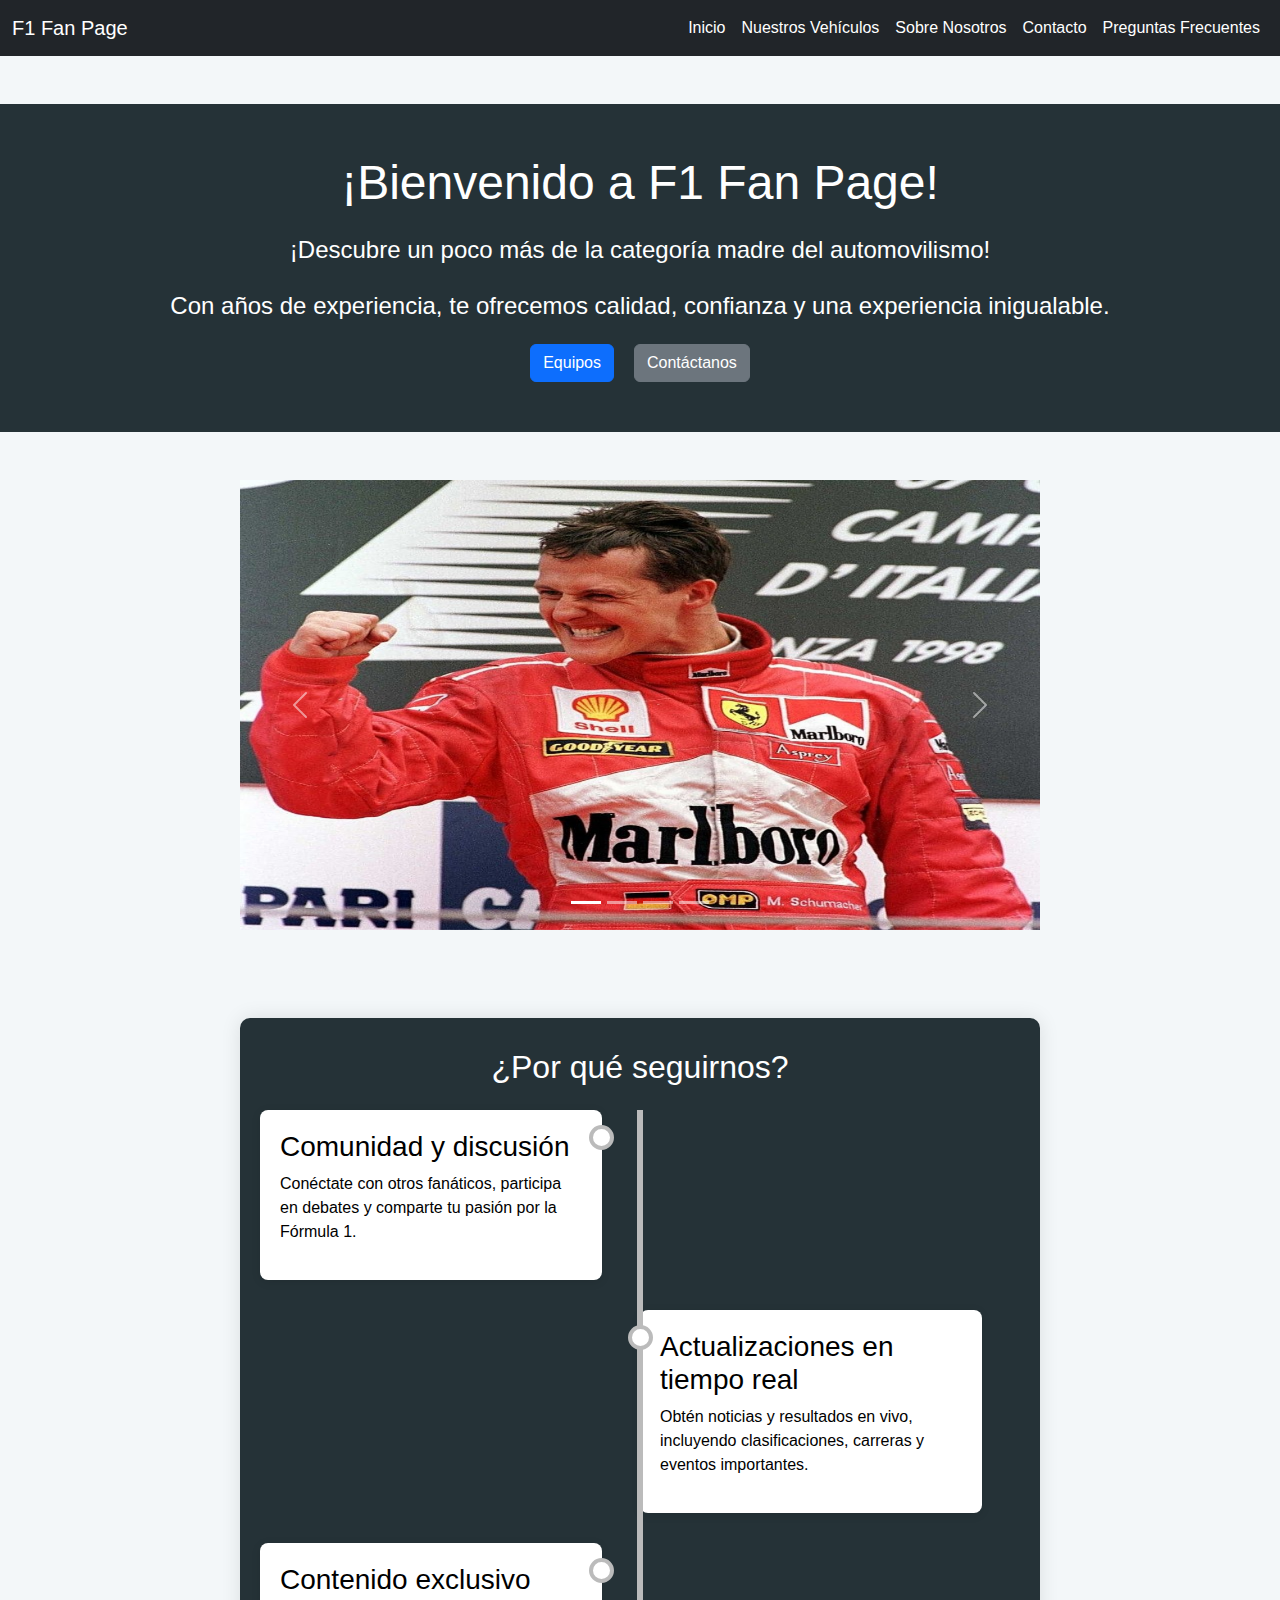
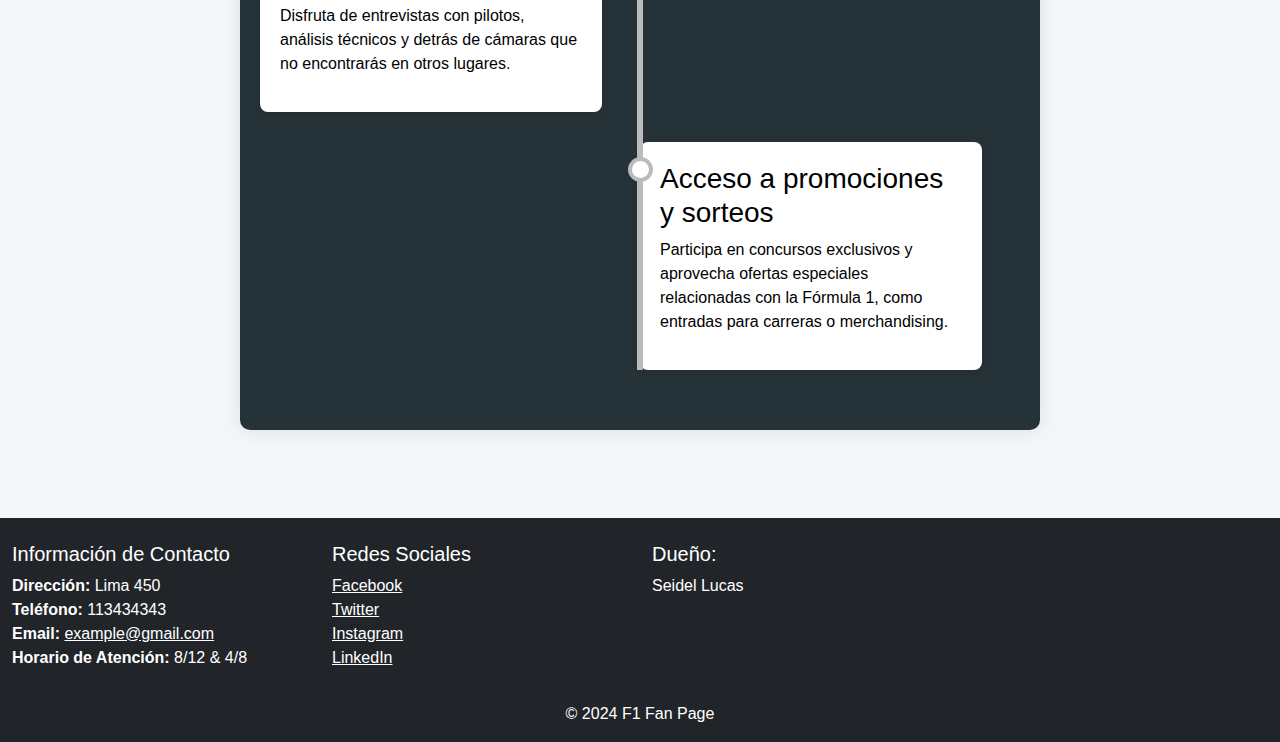
<file: index.html>
<!DOCTYPE html>
<html lang="es">
<head>
    <meta charset="UTF-8">
    <meta name="viewport" content="width=device-width, initial-scale=1.0">
    <title>Inicio - F1 Fan Page</title>
    <link href="https://cdn.jsdelivr.net/npm/bootstrap@5.3.3/dist/css/bootstrap.min.css" rel="stylesheet">
    <link rel="stylesheet" href="css/styles.css">
</head>
<body>
    <nav class="navbar navbar-expand-lg navbar-dark bg-dark">
        <div class="container-fluid">
            <a class="navbar-brand" href="index.html">F1 Fan Page</a>
            <button class="navbar-toggler" type="button" data-bs-toggle="collapse" data-bs-target="#navbarNav" aria-controls="navbarNav" aria-expanded="false" aria-label="Toggle navigation">
                <span class="navbar-toggler-icon"></span>
            </button>
            <div class="collapse navbar-collapse" id="navbarNav">
                <ul class="navbar-nav ms-auto">
                    <li class="nav-item">
                        <a class="nav-link" href="index.html">Inicio</a>
                    </li>
                    <li class="nav-item">
                        <a class="nav-link" href="list.html">Nuestros Vehículos</a>
                    </li>
                    <li class="nav-item">
                        <a class="nav-link" href="aboutus.html">Sobre Nosotros</a>
                    </li>
                    <li class="nav-item">
                        <a class="nav-link" href="contact.html">Contacto</a>
                    </li>
                    <li class="nav-item">
                        <a class="nav-link" href="preguntas.html">Preguntas Frecuentes</a>
                    </li>
                </ul>
            </div>
        </div>
    </nav>

    <section class="main-section text-center my-5">
        <h1>¡Bienvenido a F1 Fan Page!</h1>
        <p>¡Descubre un poco más de la categoría madre del automovilismo!</p>
        <p>Con años de experiencia, te ofrecemos calidad, confianza y una experiencia inigualable.</p>
        <div class="button-container">
            <a href="list.html" class="btn btn-primary">Equipos</a>
            <a href="contact.html" class="btn btn-secondary">Contáctanos</a>
        </div>
    </section>

    <section class="image-section my-5">
        <div id="carouselExampleIndicators" class="carousel slide" data-bs-ride="carousel">
            <div class="carousel-indicators">
                <button type="button" data-bs-target="#carouselExampleIndicators" data-bs-slide-to="0" class="active" aria-current="true" aria-label="Slide 1"></button>
                <button type="button" data-bs-target="#carouselExampleIndicators" data-bs-slide-to="1" aria-label="Slide 2"></button>
                <button type="button" data-bs-target="#carouselExampleIndicators" data-bs-slide-to="2" aria-label="Slide 3"></button>
                <button type="button" data-bs-target="#carouselExampleIndicators" data-bs-slide-to="3" aria-label="Slide 4"></button>
            </div>
            <div class="carousel-inner">
                <div class="carousel-item active">
                    <a href="producto.html">
                        <img src="assets/Michael_Schumacher_Ferrari.jpg" class="d-block w-100" alt="Michael Schumacher">
                    </a>
                </div>
                <div class="carousel-item">
                    <img src="assets/ciFQZtLps_1300x655__2.jpg" class="d-block w-100" alt="Ayrton Senna">
                </div>
                <div class="carousel-item">
                    <img src="assets/fangio-destacada.jpg" class="d-block w-100" alt="Juan Manuel Fangio">
                </div>
                <div class="carousel-item">
                    <img src="assets/fernando-alonso-interlagos-2005.jpg" class="d-block w-100" alt="Fernando Alonso">
                </div>
            </div>
            <button class="carousel-control-prev" type="button" data-bs-target="#carouselExampleIndicators" data-bs-slide="prev">
                <span class="carousel-control-prev-icon" aria-hidden="true"></span>
                <span class="visually-hidden">Previous</span>
            </button>
            <button class="carousel-control-next" type="button" data-bs-target="#carouselExampleIndicators" data-bs-slide="next">
                <span class="carousel-control-next-icon" aria-hidden="true"></span>
                <span class="visually-hidden">Next</span>
            </button>
        </div>
    </section>
    
    <section class="why-choose-us my-5">
        <div class="container">
            <h2 class="text-center mb-4">¿Por qué seguirnos?</h2>
            <div class="timeline">
                <ul>
                    <li>
                        <div class="content">
                            <h3>Comunidad y discusión</h3>
                            <p>Conéctate con otros fanáticos, participa en debates y comparte tu pasión por la Fórmula 1.</p>
                        </div>
                    </li>
                    <li>
                        <div class="content">
                            <h3>Actualizaciones en tiempo real</h3>
                            <p>Obtén noticias y resultados en vivo, incluyendo clasificaciones, carreras y eventos importantes.</p>
                        </div>
                    </li>
                    <li>
                        <div class="content">
                            <h3>Contenido exclusivo</h3>
                            <p>Disfruta de entrevistas con pilotos, análisis técnicos y detrás de cámaras que no encontrarás en otros lugares.</p>
                        </div>
                    </li>
                    <li>
                        <div class="content">
                            <h3>Acceso a promociones y sorteos</h3>
                            <p>Participa en concursos exclusivos y aprovecha ofertas especiales relacionadas con la Fórmula 1, como entradas para carreras o merchandising.</p>
                        </div>
                    </li>
                </ul>
            </div>
        </div>
    </section>
 
    <footer class="bg-dark text-white pt-4">
        <div class="row mx-0">
            <div class="col-md-3">
                <h5>Información de Contacto</h5>
                <ul class="list-unstyled">
                    <li><strong>Dirección:</strong> Lima 450</li>
                    <li><strong>Teléfono:</strong> 113434343</li>
                    <li><strong>Email:</strong> <a href="mailto:example@gmail.com" class="text-white">example@gmail.com</a></li>
                    <li><strong>Horario de Atención:</strong> 8/12 & 4/8</li>
                </ul>
            </div>
            <div class="col-md-3">
                <h5>Redes Sociales</h5>
                <ul class="list-unstyled">
                    <li><a href="https://www.facebook.com" class="text-white">Facebook</a></li>
                    <li><a href="https://www.twitter.com" class="text-white">Twitter</a></li>
                    <li><a href="https://www.instagram.com" class="text-white">Instagram</a></li>
                    <li><a href="https://www.linkedin.com" class="text-white">LinkedIn</a></li>
                </ul>
            </div>
            <div class="col-md-3">
                <h5>Dueño:</h5>
                <ul class="list-unstyled">
                    <li>Seidel Lucas</li>
                </ul>
            </div>
        </div>
        <div class="text-center py-3">
            &copy; 2024 F1 Fan Page
        </div>
    </footer>
    
    <script src="https://code.jquery.com/jquery-3.5.1.slim.min.js"></script>
    <script src="https://cdn.jsdelivr.net/npm/@popperjs/core@2.5.4/dist/umd/popper.min.js"></script>
    <script src="https://cdn.jsdelivr.net/npm/bootstrap@5.3.3/dist/js/bootstrap.bundle.min.js" integrity="sha384-YvpcrYf0tY3lHB60NNkmXc5s9fDVZLESaAA55NDzOxhy9GkcIdslK1eN7N6jIeHz" crossorigin="anonymous"></script>
</body>
</html>
</file>
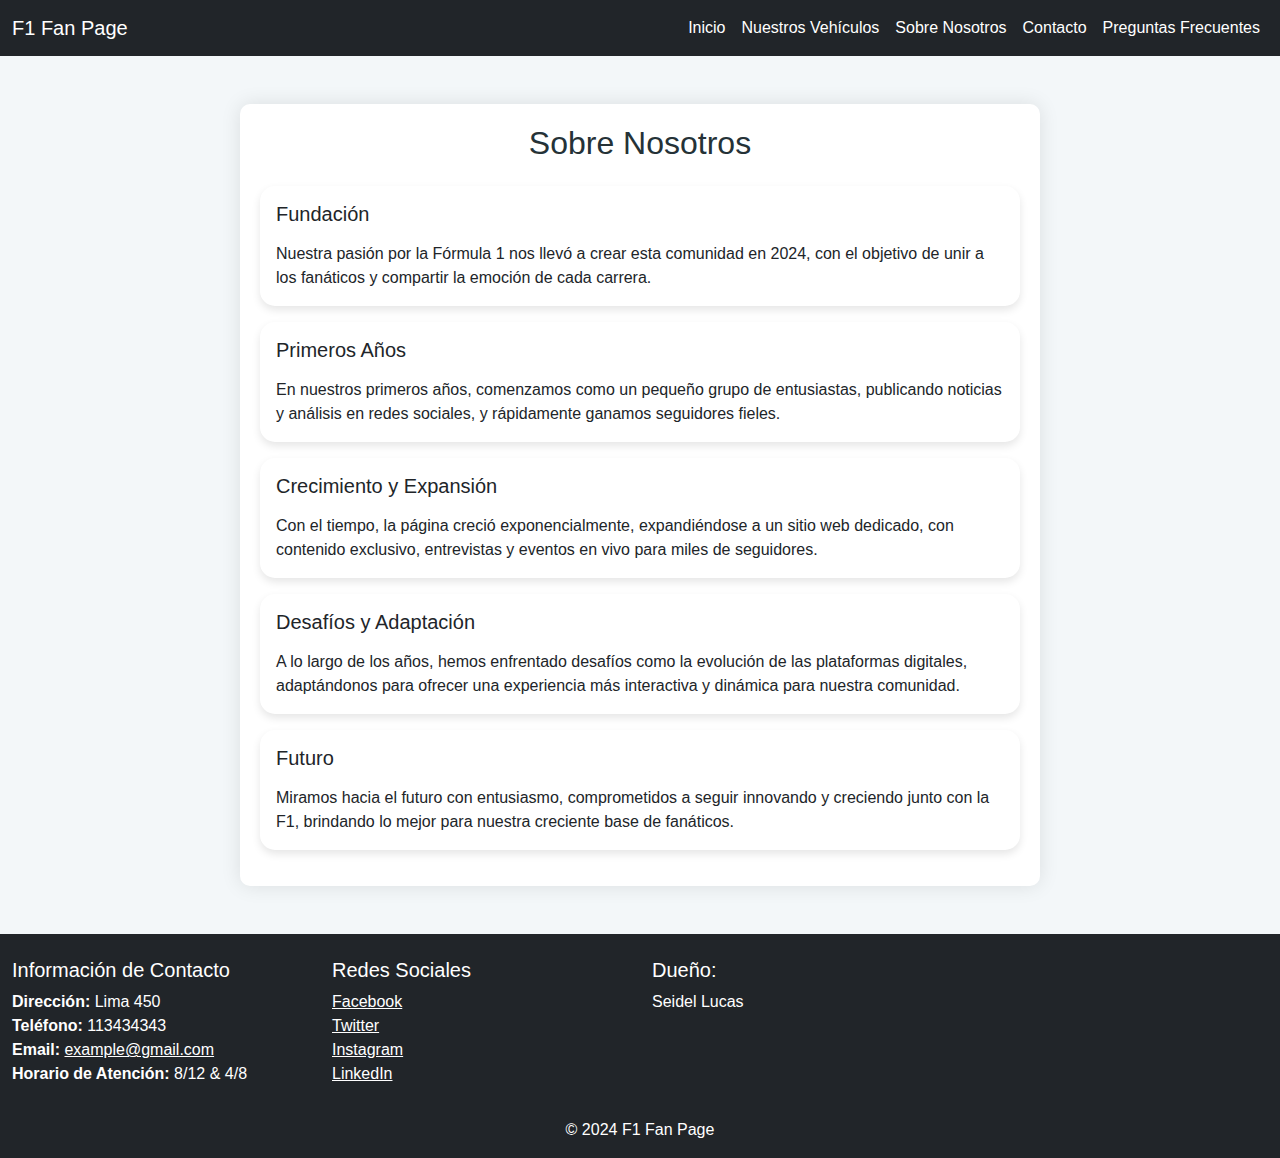
<file: aboutus.html>
<!DOCTYPE html>
<html lang="es">
<head>
    <meta charset="UTF-8">
    <meta name="viewport" content="width=device-width, initial-scale=1.0">
    <title>Historia - F1 Fan Page</title>
    <link href="https://cdn.jsdelivr.net/npm/bootstrap@5.3.3/dist/css/bootstrap.min.css" rel="stylesheet">
    <link rel="stylesheet" href="css/styles.css">
</head>
<body>
    <nav class="navbar navbar-expand-lg navbar-dark bg-dark">
        <div class="container-fluid">
            <a class="navbar-brand" href="index.html">F1 Fan Page</a>
            <button class="navbar-toggler" type="button" data-bs-toggle="collapse" data-bs-target="#navbarNav" aria-controls="navbarNav" aria-expanded="false" aria-label="Toggle navigation">
                <span class="navbar-toggler-icon"></span>
            </button>
            <div class="collapse navbar-collapse" id="navbarNav">
                <ul class="navbar-nav ms-auto">
                    <li class="nav-item">
                        <a class="nav-link" href="index.html">Inicio</a>
                    </li>
                    <li class="nav-item">
                        <a class="nav-link" href="list.html">Nuestros Vehículos</a>
                    </li>
                    <li class="nav-item">
                        <a class="nav-link" href="aboutus.html">Sobre Nosotros</a>
                    </li>
                    <li class="nav-item">
                        <a class="nav-link" href="contact.html">Contacto</a>
                    </li>
                    <li class="nav-item">
                        <a class="nav-link" href="preguntas.html">Preguntas Frecuentes</a>
                    </li>
                </ul>
            </div>
        </div>
    </nav>

    <div class="container my-5">
        <div class="row">
            <div class="col-md-12">
                <h2 class="text-center mb-4">Sobre Nosotros</h2>
                <div class="card-deck">
                    <div class="card mb-3">
                        <div class="card-body">
                            <h5 class="card-title">Fundación</h5>
                            <p class="card-text">Nuestra pasión por la Fórmula 1 nos llevó a crear esta comunidad en 2024, con el objetivo de unir a los fanáticos y compartir la emoción de cada carrera.</p>
                        </div>
                    </div>
                    <div class="card mb-3">
                        <div class="card-body">
                            <h5 class="card-title">Primeros Años</h5>
                            <p class="card-text">En nuestros primeros años, comenzamos como un pequeño grupo de entusiastas, publicando noticias y análisis en redes sociales, y rápidamente ganamos seguidores fieles.</p>
                        </div>
                    </div>
                    <div class="card mb-3">
                        <div class="card-body">
                            <h5 class="card-title">Crecimiento y Expansión</h5>
                            <p class="card-text">Con el tiempo, la página creció exponencialmente, expandiéndose a un sitio web dedicado, con contenido exclusivo, entrevistas y eventos en vivo para miles de seguidores.</p>
                        </div>
                    </div>
                    <div class="card mb-3">
                        <div class="card-body">
                            <h5 class="card-title">Desafíos y Adaptación</h5>
                            <p class="card-text">A lo largo de los años, hemos enfrentado desafíos como la evolución de las plataformas digitales, adaptándonos para ofrecer una experiencia más interactiva y dinámica para nuestra comunidad.</p>
                        </div>
                    </div>
                    <div class="card mb-3">
                        <div class="card-body">
                            <h5 class="card-title">Futuro</h5>
                            <p class="card-text">Miramos hacia el futuro con entusiasmo, comprometidos a seguir innovando y creciendo junto con la F1, brindando lo mejor para nuestra creciente base de fanáticos.

                            </p>
                        </div>
                    </div>
                </div>
            </div>
        </div>
    </div>

    <footer class="bg-dark text-white pt-4">
        <div class="row mx-0">
            <div class="col-md-3">
                <h5>Información de Contacto</h5>
                <ul class="list-unstyled">
                    <li><strong>Dirección:</strong> Lima 450</li>
                    <li><strong>Teléfono:</strong> 113434343</li>
                    <li><strong>Email:</strong> <a href="mailto:example@gmail.com" class="text-white">example@gmail.com</a></li>
                    <li><strong>Horario de Atención:</strong> 8/12 & 4/8</li>
                </ul>
            </div>
            <div class="col-md-3">
                <h5>Redes Sociales</h5>
                <ul class="list-unstyled">
                    <li><a href="https://www.facebook.com" class="text-white">Facebook</a></li>
                    <li><a href="https://www.twitter.com" class="text-white">Twitter</a></li>
                    <li><a href="https://www.instagram.com" class="text-white">Instagram</a></li>
                    <li><a href="https://www.linkedin.com" class="text-white">LinkedIn</a></li>
                </ul>
            </div>
            <div class="col-md-3">
                <h5>Dueño:</h5>
                <ul class="list-unstyled">
                    <li>Seidel Lucas</li>
                </ul>
            </div>
        </div>
        <div class="text-center py-3">
            &copy; 2024 F1 Fan Page
        </div>
    </footer>

    <script src="https://code.jquery.com/jquery-3.5.1.slim.min.js"></script>
    <script src="https://cdn.jsdelivr.net/npm/@popperjs/core@2.5.4/dist/umd/popper.min.js"></script>
    <script src="https://cdn.jsdelivr.net/npm/bootstrap@5.3.3/dist/js/bootstrap.bundle.min.js" integrity="sha384-YvpcrYf0tY3lHB60NNkmXc5s9fDVZLESaAA55NDzOxhy9GkcIdslK1eN7N6jIeHz" crossorigin="anonymous"></script>
</body>
</html>
</file>
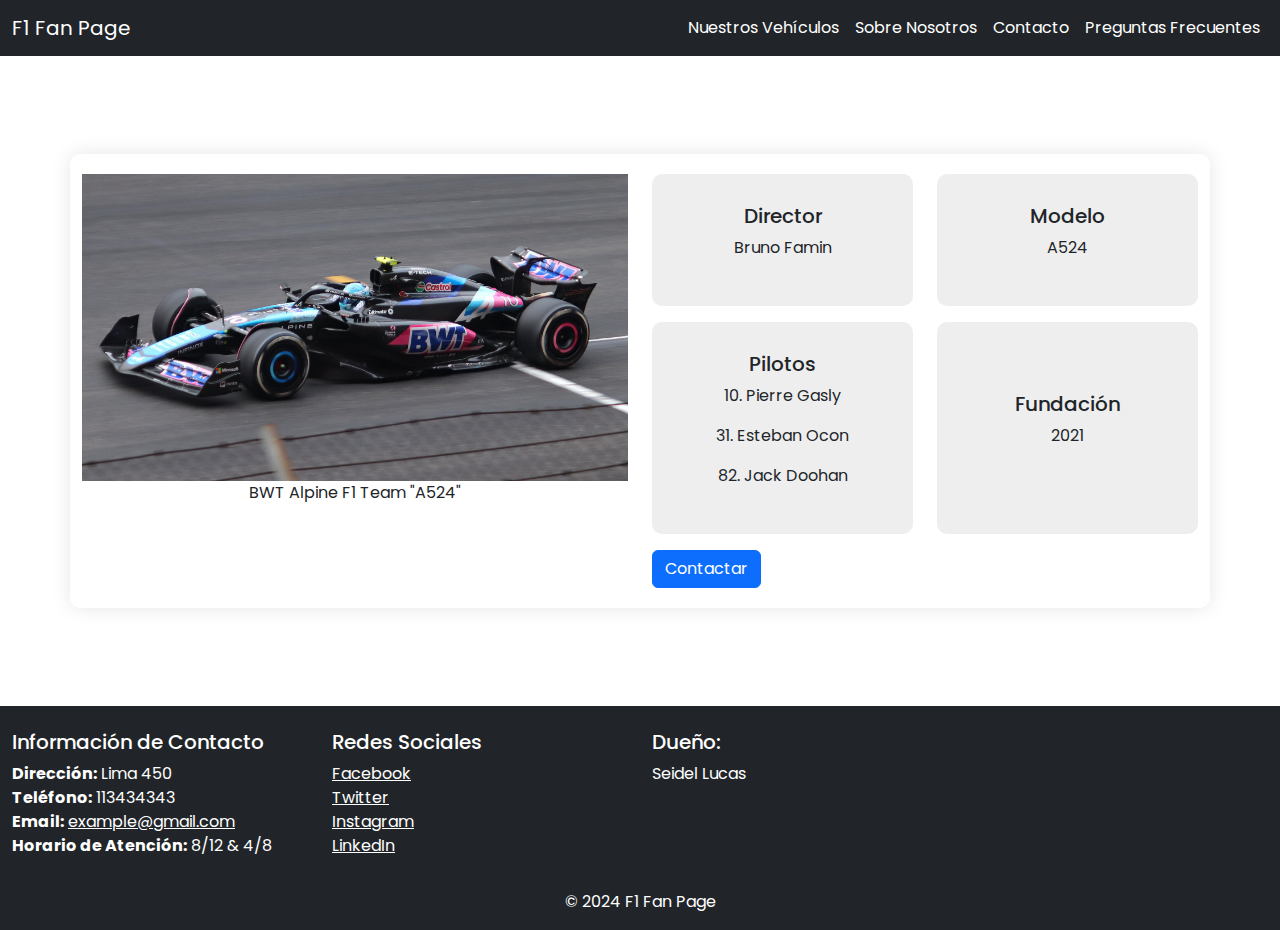
<file: alpine.html>
<!DOCTYPE html>
<html lang="es">
<head>
    <meta charset="UTF-8">
    <meta name="viewport" content="width=device-width, initial-scale=1.0">
    <title>BWT Alpine F1 Team "A524"</title>
    <link rel="stylesheet" href="css/styles.css">
    <link href="https://cdn.jsdelivr.net/npm/bootstrap@5.3.3/dist/css/bootstrap.min.css" rel="stylesheet">
    <link href="https://cdnjs.cloudflare.com/ajax/libs/font-awesome/6.0.0-beta3/css/all.min.css" rel="stylesheet">
    <link rel="preconnect" href="https://fonts.googleapis.com">
    <link rel="preconnect" href="https://fonts.gstatic.com" crossorigin>
    <link href="https://fonts.googleapis.com/css2?family=Poppins:ital,wght@0,100;0,200;0,300;0,400;0,500;0,600;0,700;0,800;0,900;1,100;1,200;1,300;1,400;1,500;1,600;1,700;1,800;1,900&display=swap" rel="stylesheet">
</head>
<body>

    <nav class="navbar navbar-expand-lg navbar-dark bg-dark">
        <div class="container-fluid">
            <a class="navbar-brand" href="index.html">F1 Fan Page</a>
            <button class="navbar-toggler" type="button" data-bs-toggle="collapse" data-bs-target="#navbarNav" aria-controls="navbarNav" aria-expanded="false" aria-label="Toggle navigation">
                <span class="navbar-toggler-icon"></span>
            </button>
            <div class="collapse navbar-collapse" id="navbarNav">
                <ul class="navbar-nav ms-auto">
                    <li class="nav-item">
                        <a class="nav-link" href="/list.html">Nuestros Vehículos</a>
                    </li>
                    <li class="nav-item">
                        <a class="nav-link" href="/aboutus.html">Sobre Nosotros</a>
                    </li>
                    <li class="nav-item">
                        <a class="nav-link" href="/contact.html">Contacto</a>
                    </li>
                    <li class="nav-item">
                        <a class="nav-link" href="/faq.html">Preguntas Frecuentes</a>
                    </li>
                </ul>
            </div>
        </div>
    </nav>

    <section class="product-section my-5">
        <div class="container">
            <div class="row">
                <div class="col-md-6">
                    <img src="assets/1920px-Pierre_Gasly_2024_Chinese_GP.jpg" class="product-img img-fluid" alt="BWT Alpine F1 Team A524">
                    <p class="text-center">BWT Alpine F1 Team "A524"</p>
                </div>
                <div class="col-md-6">
                    <div class="row cardProd-container">
                        <div class="col-6 mb-3">
                            <div class="cardProd">
                                <h5>Director</h5>
                                <p>Bruno Famin</p>
                            </div>
                        </div>
                        <div class="col-6 mb-3">
                            <div class="cardProd">
                                <h5>Modelo</h5>
                                <p>A524</p>
                            </div>
                        </div>
                        <div class="col-6 mb-3">
                            <div class="cardProd">
                                <h5>Pilotos</h5>
                                <p>10. Pierre Gasly</p>
                                <p>31. Esteban Ocon</p>
                                <p>82. Jack Doohan</p>
                            </div>
                        </div>
                        <div class="col-6 mb-3">
                            <div class="cardProd">
                                <h5>Fundación</h5>
                                <p>2021</p>
                            </div>
                        </div>
                    </div>
                    <a href="contact.html" class="btn btn-primary">Contactar</a>
                </div>
            </div>
        </div>
    </section>

    <footer class="bg-dark text-white pt-4">
        <div class="row mx-0">
            <div class="col-md-3">
                <h5>Información de Contacto</h5>
                <ul class="list-unstyled">
                    <li><strong>Dirección:</strong> Lima 450</li>
                    <li><strong>Teléfono:</strong> 113434343</li>
                    <li><strong>Email:</strong> <a href="mailto:example@gmail.com" class="text-white">example@gmail.com</a></li>
                    <li><strong>Horario de Atención:</strong> 8/12 & 4/8</li>
                </ul>
            </div>
            <div class="col-md-3">
                <h5>Redes Sociales</h5>
                <ul class="list-unstyled">
                  <li><a href="https://www.facebook.com" class="text-white">Facebook</a></li>
                  <li><a href="https://www.twitter.com" class="text-white">Twitter</a></li>
                  <li><a href="https://www.instagram.com" class="text-white">Instagram</a></li>
                  <li><a href="https://www.linkedin.com" class="text-white">LinkedIn</a></li>
                </ul>
              </div>
              <div class="col-md-3">
                <h5>Dueño:</h5>
                <ul class="list-unstyled">
                    <li>Seidel Lucas</li>
                </ul>
              </div>
            </div>
            <div class="text-center py-3">
              &copy; 2024 F1 Fan Page
            </div>
          </footer>

        <script src="https://code.jquery.com/jquery-3.5.1.slim.min.js"></script>
        <script src="https://cdn.jsdelivr.net/npm/@popperjs/core@2.5.4/dist/umd/popper.min.js"></script>
        <script src="https://cdn.jsdelivr.net/npm/bootstrap@5.3.3/dist/js/bootstrap.bundle.min.js" integrity="sha384-YvpcrYf0tY3lHB60NNkmXc5s9fDVZLESaAA55NDzOxhy9GkcIdslK1eN7N6jIeHz" crossorigin="anonymous"></script>
    </body>
    </html>
</file>
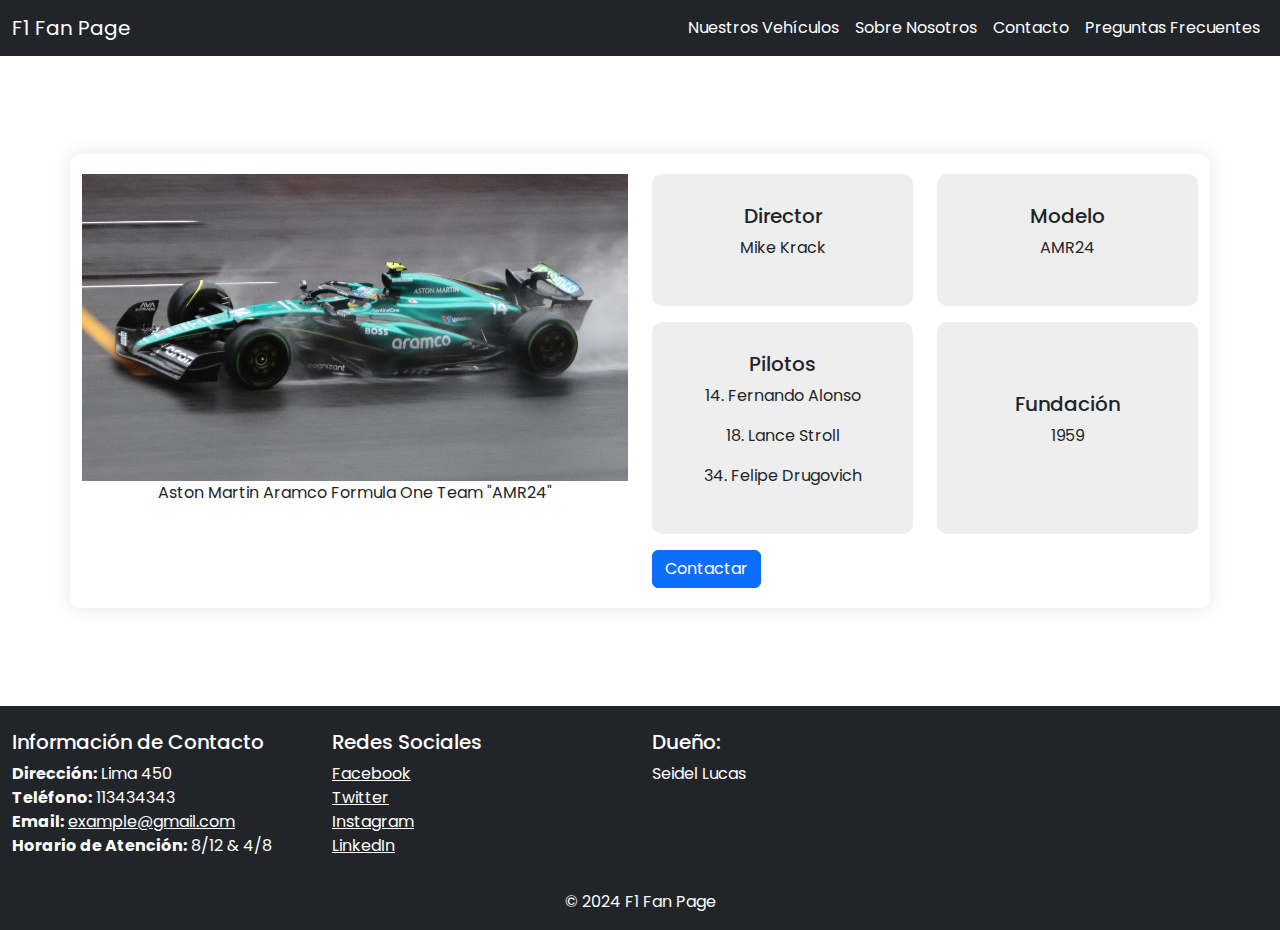
<file: aston.html>
<!DOCTYPE html>
<html lang="es">
<head>
    <meta charset="UTF-8">
    <meta name="viewport" content="width=device-width, initial-scale=1.0">
    <title>Aston Martin Aramco Formula One Team "AMR24"</title>
    <link rel="stylesheet" href="css/styles.css">
    <link href="https://cdn.jsdelivr.net/npm/bootstrap@5.3.3/dist/css/bootstrap.min.css" rel="stylesheet">
    <link href="https://cdnjs.cloudflare.com/ajax/libs/font-awesome/6.0.0-beta3/css/all.min.css" rel="stylesheet"> <!-- Font Awesome -->
    <link rel="preconnect" href="https://fonts.googleapis.com">
    <link rel="preconnect" href="https://fonts.gstatic.com" crossorigin>
    <link href="https://fonts.googleapis.com/css2?family=Poppins:ital,wght@0,100;0,200;0,300;0,400;0,500;0,600;0,700;0,800;0,900;1,100;1,200;1,300;1,400;1,500;1,600;1,700;1,800;1,900&display=swap" rel="stylesheet">
</head>
<body>

    <nav class="navbar navbar-expand-lg navbar-dark bg-dark">
        <div class="container-fluid">
            <a class="navbar-brand" href="index.html">F1 Fan Page</a>
            <button class="navbar-toggler" type="button" data-bs-toggle="collapse" data-bs-target="#navbarNav" aria-controls="navbarNav" aria-expanded="false" aria-label="Toggle navigation">
                <span class="navbar-toggler-icon"></span>
            </button>
            <div class="collapse navbar-collapse" id="navbarNav">
                <ul class="navbar-nav ms-auto">
                    <li class="nav-item">
                        <a class="nav-link" href="/list.html">Nuestros Vehículos</a>
                    </li>
                    <li class="nav-item">
                        <a class="nav-link" href="/aboutus.html">Sobre Nosotros</a>
                    </li>
                    <li class="nav-item">
                        <a class="nav-link" href="/contact.html">Contacto</a>
                    </li>
                    <li class="nav-item">
                        <a class="nav-link" href="/faq.html">Preguntas Frecuentes</a>
                    </li>
                </ul>
            </div>
        </div>
    </nav>

    <section class="product-section my-5">
        <div class="container">
            <div class="row">
                <div class="col-md-6">
                    <img src="assets/1920px-Fernando_Alonso_2024_Chinese_GP.jpg" class="product-img img-fluid" alt="Aston Martin Aramco Formula One Team AMR24">
                    <p class="text-center">Aston Martin Aramco Formula One Team "AMR24"</p>
                </div>
                <div class="col-md-6">
                    <div class="row cardProd-container">
                        <div class="col-6 mb-3">
                            <div class="cardProd">
                                <h5>Director</h5>
                                <p>Mike Krack</p>
                            </div>
                        </div>
                        <div class="col-6 mb-3">
                            <div class="cardProd">
                                <h5>Modelo</h5>
                                <p>AMR24</p>
                            </div>
                        </div>
                        <div class="col-6 mb-3">
                            <div class="cardProd">
                                <h5>Pilotos</h5>
                                <p>14. Fernando Alonso</p>
                                <p>18. Lance Stroll</p>
                                <p>34. Felipe Drugovich</p>
                            </div>
                        </div>
                        <div class="col-6 mb-3">
                            <div class="cardProd">
                                <h5>Fundación</h5>
                                <p>1959</p>
                            </div>
                        </div>
                    </div>
                    <a href="contact.html" class="btn btn-primary">Contactar</a>
                </div>
            </div>
        </div>
    </section>

    <footer class="bg-dark text-white pt-4">
        <div class="row mx-0">
            <div class="col-md-3">
                <h5>Información de Contacto</h5>
                <ul class="list-unstyled">
                    <li><strong>Dirección:</strong> Lima 450</li>
                    <li><strong>Teléfono:</strong> 113434343</li>
                    <li><strong>Email:</strong> <a href="mailto:example@gmail.com" class="text-white">example@gmail.com</a></li>
                    <li><strong>Horario de Atención:</strong> 8/12 & 4/8</li>
                </ul>
            </div>
            <div class="col-md-3">
                <h5>Redes Sociales</h5>
                <ul class="list-unstyled">
                  <li><a href="https://www.facebook.com" class="text-white">Facebook</a></li>
                  <li><a href="https://www.twitter.com" class="text-white">Twitter</a></li>
                  <li><a href="https://www.instagram.com" class="text-white">Instagram</a></li>
                  <li><a href="https://www.linkedin.com" class="text-white">LinkedIn</a></li>
                </ul>
              </div>
              <div class="col-md-3">
                <h5>Dueño:</h5>
                <ul class="list-unstyled">
                    <li>Seidel Lucas</li>
                </ul>
              </div>
            </div>
            <div class="text-center py-3">
              &copy; 2024 F1 Fan Page
            </div>
          </footer>
        
        <script src="https://code.jquery.com/jquery-3.5.1.slim.min.js"></script>
        <script src="https://cdn.jsdelivr.net/npm/@popperjs/core@2.5.4/dist/umd/popper.min.js"></script>
        <script src="https://cdn.jsdelivr.net/npm/bootstrap@5.3.3/dist/js/bootstrap.bundle.min.js" integrity="sha384-YvpcrYf0tY3lHB60NNkmXc5s9fDVZLESaAA55NDzOxhy9GkcIdslK1eN7N6jIeHz" crossorigin="anonymous"></script>
    </body>
    </html>
</file>
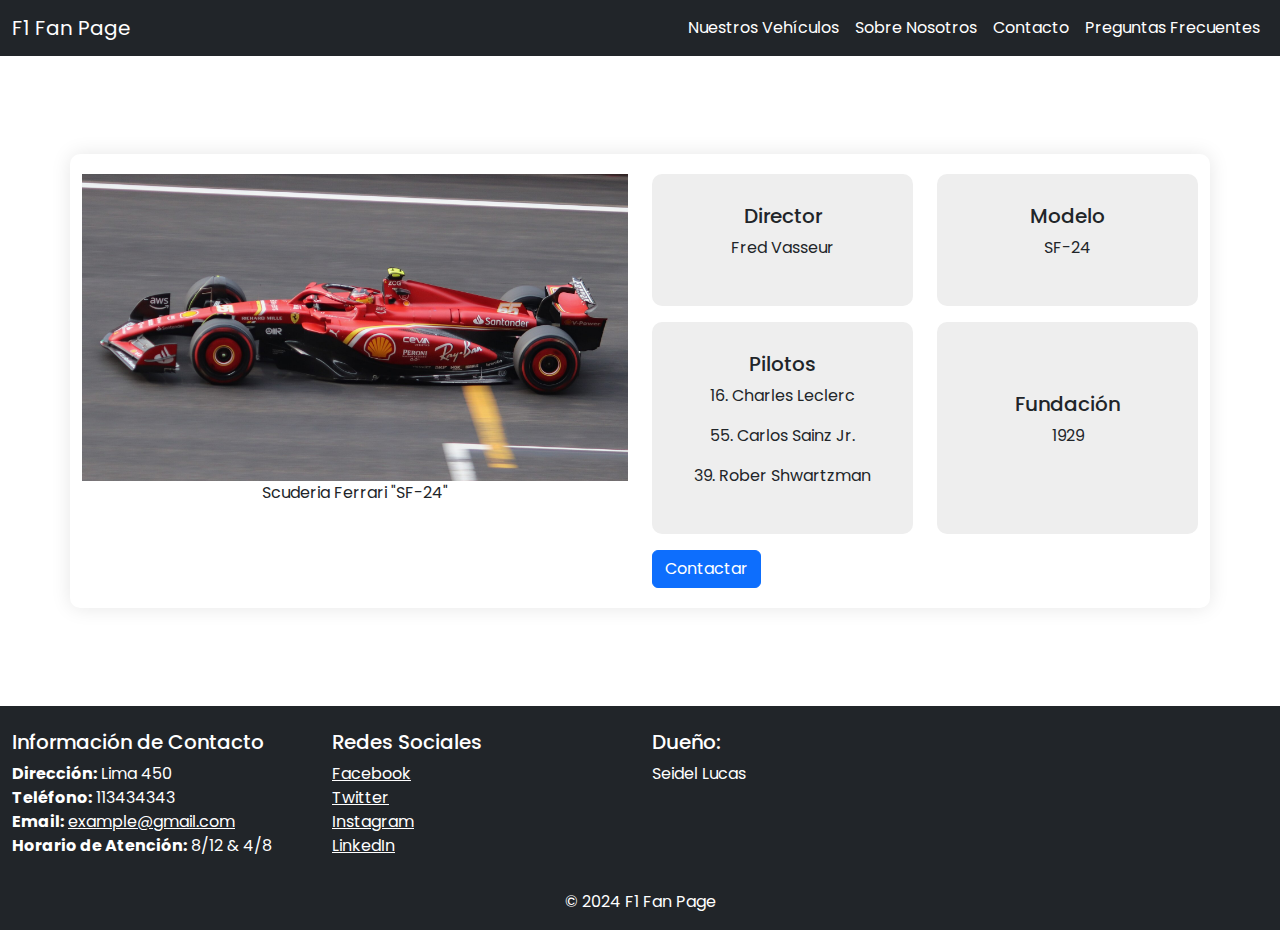
<file: ferrari.html>
<!DOCTYPE html>
<html lang="es">
<head>
    <meta charset="UTF-8">
    <meta name="viewport" content="width=device-width, initial-scale=1.0">
    <title>Scuderia Ferrari "SF-24"</title>
    <link rel="stylesheet" href="css/styles.css">
    <link href="https://cdn.jsdelivr.net/npm/bootstrap@5.3.3/dist/css/bootstrap.min.css" rel="stylesheet">
    <link href="https://cdnjs.cloudflare.com/ajax/libs/font-awesome/6.0.0-beta3/css/all.min.css" rel="stylesheet"> <!-- Font Awesome -->
    <link rel="preconnect" href="https://fonts.googleapis.com">
    <link rel="preconnect" href="https://fonts.gstatic.com" crossorigin>
    <link href="https://fonts.googleapis.com/css2?family=Poppins:ital,wght@0,100;0,200;0,300;0,400;0,500;0,600;0,700;0,800;0,900;1,100;1,200;1,300;1,400;1,500;1,600;1,700;1,800;1,900&display=swap" rel="stylesheet">
</head>
<body>

    <nav class="navbar navbar-expand-lg navbar-dark bg-dark">
        <div class="container-fluid">
            <a class="navbar-brand" href="index.html">F1 Fan Page</a>
            <button class="navbar-toggler" type="button" data-bs-toggle="collapse" data-bs-target="#navbarNav" aria-controls="navbarNav" aria-expanded="false" aria-label="Toggle navigation">
                <span class="navbar-toggler-icon"></span>
            </button>
            <div class="collapse navbar-collapse" id="navbarNav">
                <ul class="navbar-nav ms-auto">
                    <li class="nav-item">
                        <a class="nav-link" href="/list.html">Nuestros Vehículos</a>
                    </li>
                    <li class="nav-item">
                        <a class="nav-link" href="/aboutus.html">Sobre Nosotros</a>
                    </li>
                    <li class="nav-item">
                        <a class="nav-link" href="/contact.html">Contacto</a>
                    </li>
                    <li class="nav-item">
                        <a class="nav-link" href="/faq.html">Preguntas Frecuentes</a>
                    </li>
                </ul>
            </div>
        </div>
    </nav>

    <section class="product-section my-5">
        <div class="container">
            <div class="row">
                <div class="col-md-6">
                    <img src="assets/1920px-Carlos_Sainz_Chinese_GP_2024.jpg" class="product-img img-fluid" alt="Scuderia Ferrari SF-24">
                    <p class="text-center">Scuderia Ferrari "SF-24"</p>
                </div>
                <div class="col-md-6">
                    <div class="row cardProd-container">
                        <div class="col-6 mb-3">
                            <div class="cardProd">
                                <h5>Director</h5>
                                <p>Fred Vasseur</p>
                            </div>
                        </div>
                        <div class="col-6 mb-3">
                            <div class="cardProd">
                                <h5>Modelo</h5>
                                <p>SF-24</p>
                            </div>
                        </div>
                        <div class="col-6 mb-3">
                            <div class="cardProd">
                                <h5>Pilotos</h5>
                                <p>16. Charles Leclerc</p>
                                <p>55. Carlos Sainz Jr.</p>
                                <p>39. Rober Shwartzman</p>
                            </div>
                        </div>
                        <div class="col-6 mb-3">
                            <div class="cardProd">
                                <h5>Fundación</h5>
                                <p>1929</p>
                            </div>
                        </div>
                    </div>
                    <a href="contact.html" class="btn btn-primary">Contactar</a>
                </div>
            </div>
        </div>
    </section>

    <footer class="bg-dark text-white pt-4">
        <div class="row mx-0">
            <div class="col-md-3">
                <h5>Información de Contacto</h5>
                <ul class="list-unstyled">
                    <li><strong>Dirección:</strong> Lima 450</li>
                    <li><strong>Teléfono:</strong> 113434343</li>
                    <li><strong>Email:</strong> <a href="mailto:example@gmail.com" class="text-white">example@gmail.com</a></li>
                    <li><strong>Horario de Atención:</strong> 8/12 & 4/8</li>
                </ul>
            </div>
            <div class="col-md-3">
                <h5>Redes Sociales</h5>
                <ul class="list-unstyled">
                  <li><a href="https://www.facebook.com" class="text-white">Facebook</a></li>
                  <li><a href="https://www.twitter.com" class="text-white">Twitter</a></li>
                  <li><a href="https://www.instagram.com" class="text-white">Instagram</a></li>
                  <li><a href="https://www.linkedin.com" class="text-white">LinkedIn</a></li>
                </ul>
              </div>
              <div class="col-md-3">
                <h5>Dueño:</h5>
                <ul class="list-unstyled">
                    <li>Seidel Lucas</li>
                </ul>
              </div>
            </div>
            <div class="text-center py-3">
              &copy; 2024 F1 Fan Page
            </div>
          </footer>
        
        <script src="https://code.jquery.com/jquery-3.5.1.slim.min.js"></script>
        <script src="https://cdn.jsdelivr.net/npm/@popperjs/core@2.5.4/dist/umd/popper.min.js"></script>
        <script src="https://cdn.jsdelivr.net/npm/bootstrap@5.3.3/dist/js/bootstrap.bundle.min.js" integrity="sha384-YvpcrYf0tY3lHB60NNkmXc5s9fDVZLESaAA55NDzOxhy9GkcIdslK1eN7N6jIeHz" crossorigin="anonymous"></script>
    </body>
    </html>
</file>
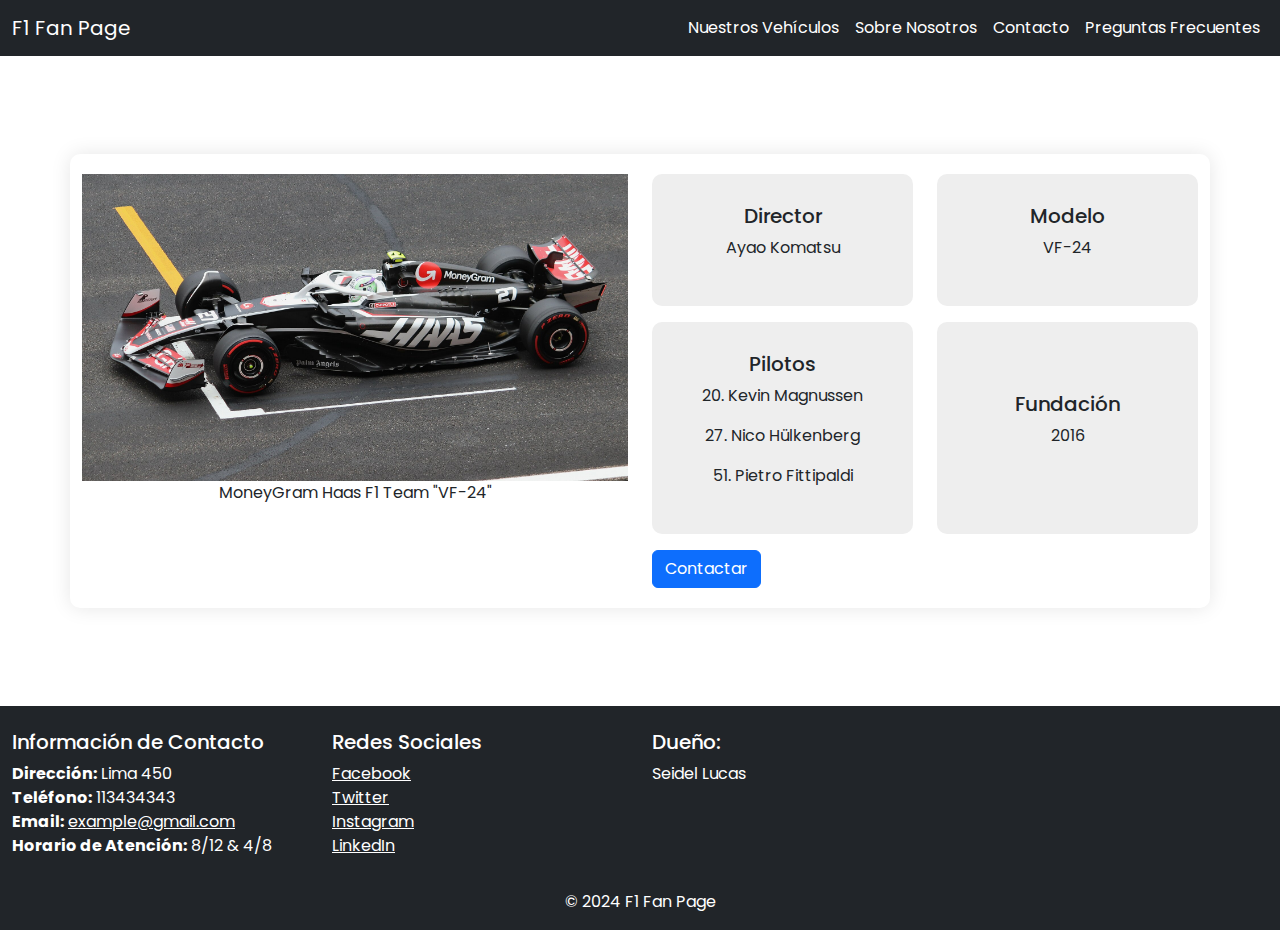
<file: haas.html>
<!DOCTYPE html>
<html lang="es">
<head>
    <meta charset="UTF-8">
    <meta name="viewport" content="width=device-width, initial-scale=1.0">
    <title>MoneyGram Haas F1 Team "VF-24"</title>
    <link rel="stylesheet" href="css/styles.css">
    <link href="https://cdn.jsdelivr.net/npm/bootstrap@5.3.3/dist/css/bootstrap.min.css" rel="stylesheet">
    <link href="https://cdnjs.cloudflare.com/ajax/libs/font-awesome/6.0.0-beta3/css/all.min.css" rel="stylesheet"> <!-- Font Awesome -->
    <link rel="preconnect" href="https://fonts.googleapis.com">
    <link rel="preconnect" href="https://fonts.gstatic.com" crossorigin>
    <link href="https://fonts.googleapis.com/css2?family=Poppins:ital,wght@0,100;0,200;0,300;0,400;0,500;0,600;0,700;0,800;0,900;1,100;1,200;1,300;1,400;1,500;1,600;1,700;1,800;1,900&display=swap" rel="stylesheet">
</head>
<body>

    <nav class="navbar navbar-expand-lg navbar-dark bg-dark">
        <div class="container-fluid">
            <a class="navbar-brand" href="index.html">F1 Fan Page</a>
            <button class="navbar-toggler" type="button" data-bs-toggle="collapse" data-bs-target="#navbarNav" aria-controls="navbarNav" aria-expanded="false" aria-label="Toggle navigation">
                <span class="navbar-toggler-icon"></span>
            </button>
            <div class="collapse navbar-collapse" id="navbarNav">
                <ul class="navbar-nav ms-auto">
                    <li class="nav-item">
                        <a class="nav-link" href="/list.html">Nuestros Vehículos</a>
                    </li>
                    <li class="nav-item">
                        <a class="nav-link" href="/aboutus.html">Sobre Nosotros</a>
                    </li>
                    <li class="nav-item">
                        <a class="nav-link" href="/contact.html">Contacto</a>
                    </li>
                    <li class="nav-item">
                        <a class="nav-link" href="/faq.html">Preguntas Frecuentes</a>
                    </li>
                </ul>
            </div>
        </div>
    </nav>

    <section class="product-section my-5">
        <div class="container">
            <div class="row">
                <div class="col-md-6">
                    <img src="assets/1920px-Nico_Hulkenberg_2024_Chinese_GP.jpg" class="product-img img-fluid" alt="MoneyGram Haas F1 Team VF-24">
                    <p class="text-center">MoneyGram Haas F1 Team "VF-24"</p>
                </div>
                <div class="col-md-6">
                    <div class="row cardProd-container">
                        <div class="col-6 mb-3">
                            <div class="cardProd">
                                <h5>Director</h5>
                                <p>Ayao Komatsu</p>
                            </div>
                        </div>
                        <div class="col-6 mb-3">
                            <div class="cardProd">
                                <h5>Modelo</h5>
                                <p>VF-24</p>
                            </div>
                        </div>
                        <div class="col-6 mb-3">
                            <div class="cardProd">
                                <h5>Pilotos</h5>
                                <p>20. Kevin Magnussen</p>
                                <p>27. Nico Hülkenberg</p>
                                <p>51. Pietro Fittipaldi</p>
                            </div>
                        </div>
                        <div class="col-6 mb-3">
                            <div class="cardProd">
                                <h5>Fundación</h5>
                                <p>2016</p>
                            </div>
                        </div>
                    </div>
                    <a href="contact.html" class="btn btn-primary">Contactar</a>
                </div>
            </div>
        </div>
    </section>

    <footer class="bg-dark text-white pt-4">
        <div class="row mx-0">
            <div class="col-md-3">
                <h5>Información de Contacto</h5>
                <ul class="list-unstyled">
                    <li><strong>Dirección:</strong> Lima 450</li>
                    <li><strong>Teléfono:</strong> 113434343</li>
                    <li><strong>Email:</strong> <a href="mailto:example@gmail.com" class="text-white">example@gmail.com</a></li>
                    <li><strong>Horario de Atención:</strong> 8/12 & 4/8</li>
                </ul>
            </div>
            <div class="col-md-3">
                <h5>Redes Sociales</h5>
                <ul class="list-unstyled">
                  <li><a href="https://www.facebook.com" class="text-white">Facebook</a></li>
                  <li><a href="https://www.twitter.com" class="text-white">Twitter</a></li>
                  <li><a href="https://www.instagram.com" class="text-white">Instagram</a></li>
                  <li><a href="https://www.linkedin.com" class="text-white">LinkedIn</a></li>
                </ul>
              </div>
              <div class="col-md-3">
                <h5>Dueño:</h5>
                <ul class="list-unstyled">
                    <li>Seidel Lucas</li>
                </ul>
              </div>
            </div>
            <div class="text-center py-3">
              &copy; 2024 F1 Fan Page
            </div>
          </footer>
        
        <script src="https://code.jquery.com/jquery-3.5.1.slim.min.js"></script>
        <script src="https://cdn.jsdelivr.net/npm/@popperjs/core@2.5.4/dist/umd/popper.min.js"></script>
        <script src="https://cdn.jsdelivr.net/npm/bootstrap@5.3.3/dist/js/bootstrap.bundle.min.js" integrity="sha384-YvpcrYf0tY3lHB60NNkmXc5s9fDVZLESaAA55NDzOxhy9GkcIdslK1eN7N6jIeHz" crossorigin="anonymous"></script>
    </body>
</html>
</file>
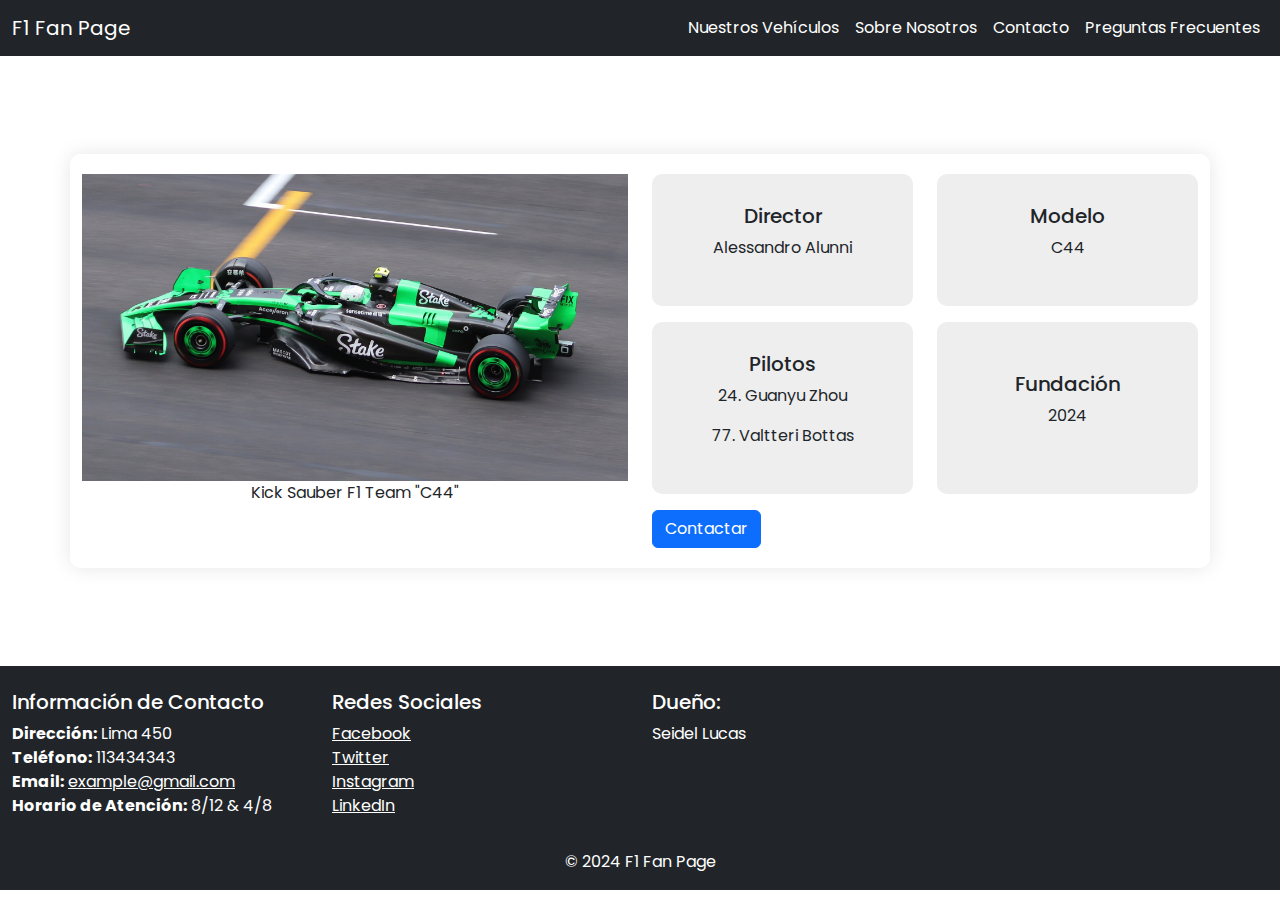
<file: kick.html>
<!DOCTYPE html>
<html lang="es">
<head>
    <meta charset="UTF-8">
    <meta name="viewport" content="width=device-width, initial-scale=1.0">
    <title>Kick Sauber F1 Team "C44"</title>
    <link rel="stylesheet" href="css/styles.css">
    <link href="https://cdn.jsdelivr.net/npm/bootstrap@5.3.3/dist/css/bootstrap.min.css" rel="stylesheet">
    <link href="https://cdnjs.cloudflare.com/ajax/libs/font-awesome/6.0.0-beta3/css/all.min.css" rel="stylesheet"> <!-- Font Awesome -->
    <link rel="preconnect" href="https://fonts.googleapis.com">
    <link rel="preconnect" href="https://fonts.gstatic.com" crossorigin>
    <link href="https://fonts.googleapis.com/css2?family=Poppins:ital,wght@0,100;0,200;0,300;0,400;0,500;0,600;0,700;0,800;0,900;1,100;1,200;1,300;1,400;1,500;1,600;1,700;1,800;1,900&display=swap" rel="stylesheet">
</head>
<body>

    <nav class="navbar navbar-expand-lg navbar-dark bg-dark">
        <div class="container-fluid">
            <a class="navbar-brand" href="index.html">F1 Fan Page</a>
            <button class="navbar-toggler" type="button" data-bs-toggle="collapse" data-bs-target="#navbarNav" aria-controls="navbarNav" aria-expanded="false" aria-label="Toggle navigation">
                <span class="navbar-toggler-icon"></span>
            </button>
            <div class="collapse navbar-collapse" id="navbarNav">
                <ul class="navbar-nav ms-auto">
                    <li class="nav-item">
                        <a class="nav-link" href="/list.html">Nuestros Vehículos</a>
                    </li>
                    <li class="nav-item">
                        <a class="nav-link" href="/aboutus.html">Sobre Nosotros</a>
                    </li>
                    <li class="nav-item">
                        <a class="nav-link" href="/contact.html">Contacto</a>
                    </li>
                    <li class="nav-item">
                        <a class="nav-link" href="/faq.html">Preguntas Frecuentes</a>
                    </li>
                </ul>
            </div>
        </div>
    </nav>

    <section class="product-section my-5">
        <div class="container">
            <div class="row">
                <div class="col-md-6">
                    <img src="assets/1920px-Zhou_Guanyu_2024_Chinese_GP.jpg" class="product-img img-fluid" alt="Kick Sauber F1 Team C44">
                    <p class="text-center">Kick Sauber F1 Team "C44"</p>
                </div>
                <div class="col-md-6">
                    <div class="row cardProd-container">
                        <div class="col-6 mb-3">
                            <div class="cardProd">
                                <h5>Director</h5>
                                <p>Alessandro Alunni</p>
                            </div>
                        </div>
                        <div class="col-6 mb-3">
                            <div class="cardProd">
                                <h5>Modelo</h5>
                                <p>C44</p>
                            </div>
                        </div>
                        <div class="col-6 mb-3">
                            <div class="cardProd">
                                <h5>Pilotos</h5>
                                <p>24. Guanyu Zhou</p>
                                <p>77. Valtteri Bottas</p>
                            </div>
                        </div>
                        <div class="col-6 mb-3">
                            <div class="cardProd">
                                <h5>Fundación</h5>
                                <p>2024</p>
                            </div>
                        </div>
                    </div>
                    <a href="contact.html" class="btn btn-primary">Contactar</a>
                </div>
            </div>
        </div>
    </section>

    <footer class="bg-dark text-white pt-4">
        <div class="row mx-0">
            <div class="col-md-3">
                <h5>Información de Contacto</h5>
                <ul class="list-unstyled">
                    <li><strong>Dirección:</strong> Lima 450</li>
                    <li><strong>Teléfono:</strong> 113434343</li>
                    <li><strong>Email:</strong> <a href="mailto:example@gmail.com" class="text-white">example@gmail.com</a></li>
                    <li><strong>Horario de Atención:</strong> 8/12 & 4/8</li>
                </ul>
            </div>
            <div class="col-md-3">
                <h5>Redes Sociales</h5>
                <ul class="list-unstyled">
                  <li><a href="https://www.facebook.com" class="text-white">Facebook</a></li>
                  <li><a href="https://www.twitter.com" class="text-white">Twitter</a></li>
                  <li><a href="https://www.instagram.com" class="text-white">Instagram</a></li>
                  <li><a href="https://www.linkedin.com" class="text-white">LinkedIn</a></li>
                </ul>
              </div>
              <div class="col-md-3">
                <h5>Dueño:</h5>
                <ul class="list-unstyled">
                    <li>Seidel Lucas</li>
                </ul>
              </div>
            </div>
            <div class="text-center py-3">
              &copy; 2024 F1 Fan Page
            </div>
          </footer>
        
        <script src="https://code.jquery.com/jquery-3.5.1.slim.min.js"></script>
        <script src="https://cdn.jsdelivr.net/npm/@popperjs/core@2.5.4/dist/umd/popper.min.js"></script>
        <script src="https://cdn.jsdelivr.net/npm/bootstrap@5.3.3/dist/js/bootstrap.bundle.min.js" integrity="sha384-YvpcrYf0tY3lHB60NNkmXc5s9fDVZLESaAA55NDzOxhy9GkcIdslK1eN7N6jIeHz" crossorigin="anonymous"></script>
    </body>
    </html>
</file>
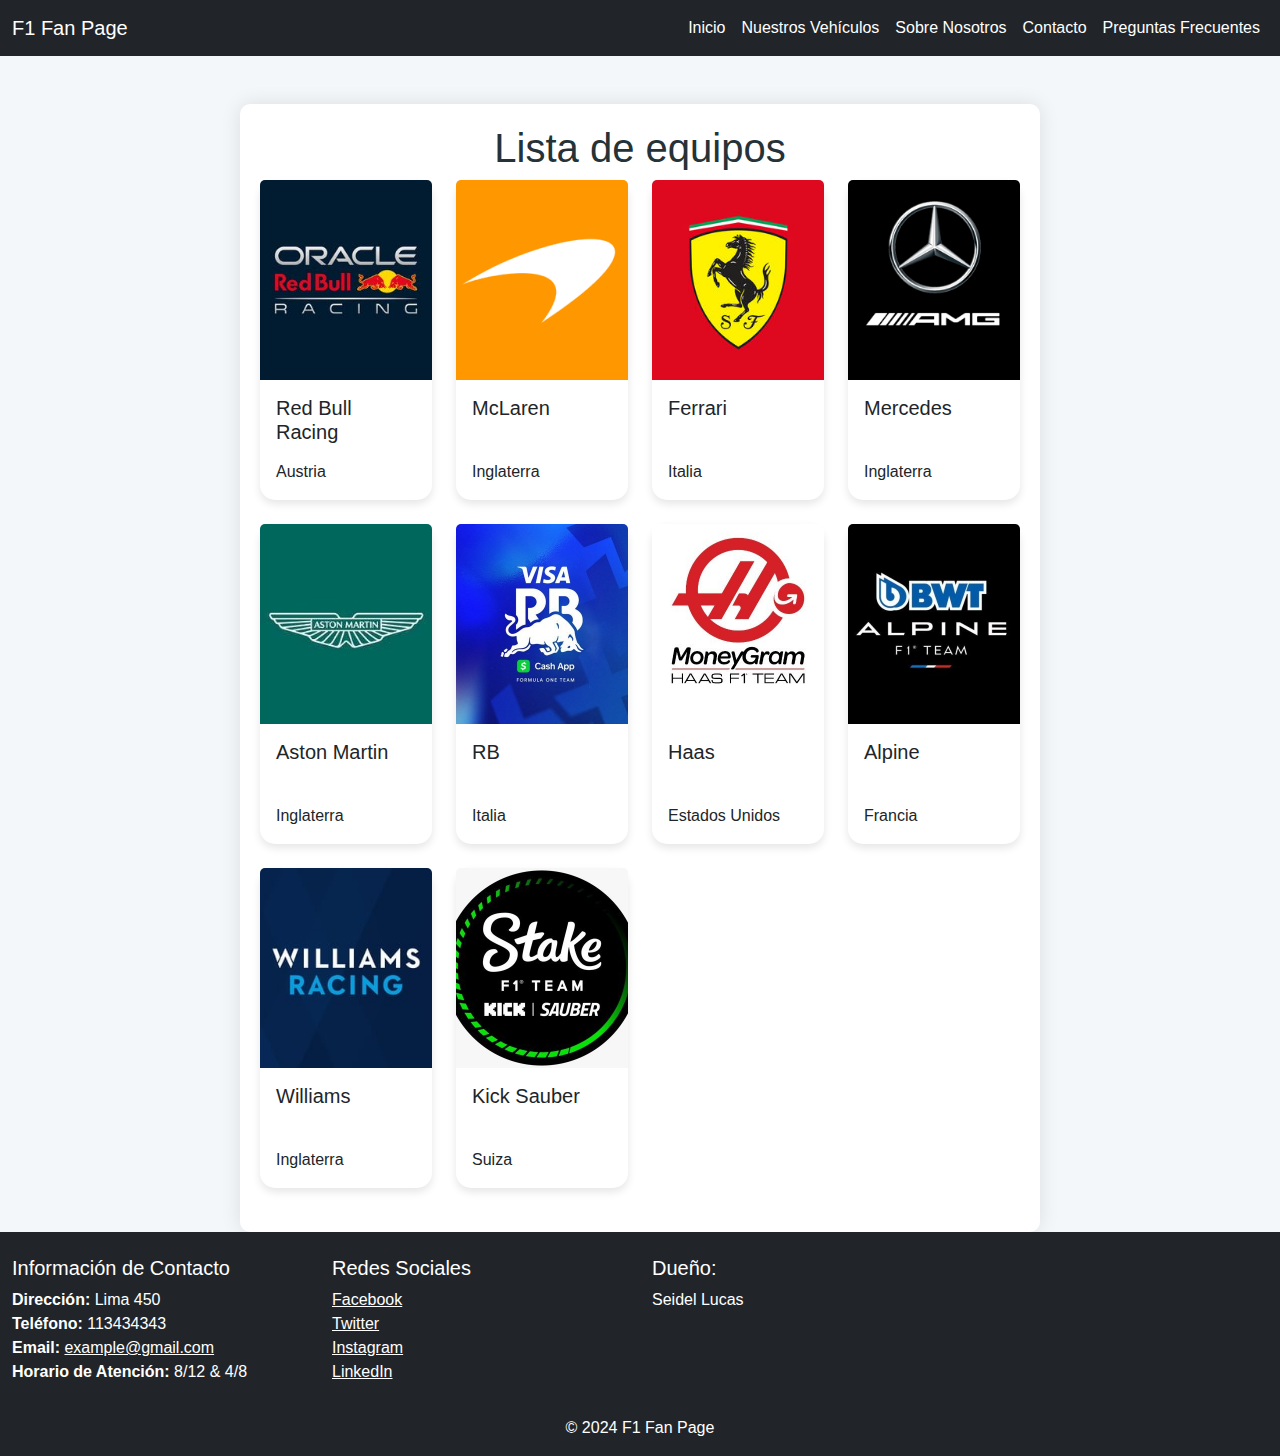
<file: list.html>
<!DOCTYPE html>
<html lang="es">
<head>
    <meta charset="UTF-8">
    <meta name="viewport" content="width=device-width, initial-scale=1.0">
    <title>Lista de equipos - F1 Fan Page</title>
    <link href="https://cdn.jsdelivr.net/npm/bootstrap@5.3.3/dist/css/bootstrap.min.css" rel="stylesheet">
    <link rel="stylesheet" href="css/styles.css">
</head>
<body>
    <nav class="navbar navbar-expand-lg navbar-dark bg-dark">
        <div class="container-fluid">
            <a class="navbar-brand" href="index.html">F1 Fan Page</a>
            <button class="navbar-toggler" type="button" data-bs-toggle="collapse" data-bs-target="#navbarNav" aria-controls="navbarNav" aria-expanded="false" aria-label="Toggle navigation">
                <span class="navbar-toggler-icon"></span>
            </button>
            <div class="collapse navbar-collapse" id="navbarNav">
                <ul class="navbar-nav ms-auto">
                    <li class="nav-item">
                        <a class="nav-link" href="index.html">Inicio</a>
                    </li>
                    <li class="nav-item">
                        <a class="nav-link" href="list.html">Nuestros Vehículos</a>
                    </li>
                    <li class="nav-item">
                        <a class="nav-link" href="aboutus.html">Sobre Nosotros</a>
                    </li>
                    <li class="nav-item">
                        <a class="nav-link" href="contact.html">Contacto</a>
                    </li>
                    <li class="nav-item">
                        <a class="nav-link" href="preguntas.html">Preguntas Frecuentes</a>
                    </li>
                </ul>
            </div>
        </div>
    </nav>
</body>
</html>

    <div class="container mt-5">
        <h1 class="text-center">Lista de equipos</h1>
        <div class="row">
            <div class="col-md-3 mb-4">
                <a href="RB.html" class="card-link" style="text-decoration:none">
                    <div class="card">
                        <img src="assets/Red Bull.jpg" class="card-img-top" alt="Red Bull Racing">
                        <div class="card-body">
                            <h5 class="card-title">Red Bull Racing</h5>
                            <p class="card-text">Austria</p>
                        </div>
                    </div>
                </a>
            </div>
            <div class="col-md-3 mb-4">
                <a href="mclaren.html" class="card-link" style="text-decoration:none">
                    <div class="card">
                        <img src="assets/mclaren.png" class="card-img-top" alt="McLaren">
                        <div class="card-body">
                            <h5 class="card-title">McLaren</h5>
                            <p class="card-text">Inglaterra</p>
                        </div>
                    </div>
                </a>
            </div>
            <div class="col-md-3 mb-4">
                <a href="ferrari.html" class="card-link" style="text-decoration:none">
                    <div class="card">
                        <img src="assets/ferrari.png" class="card-img-top" alt="Ferrari">
                        <div class="card-body">
                            <h5 class="card-title">Ferrari</h5>
                            <p class="card-text">Italia</p>
                        </div>
                    </div>
                </a>
            </div>
            <div class="col-md-3 mb-4">
                <a href="mercedes.html" class="card-link" style="text-decoration:none">
                    <div class="card">
                        <img src="assets/MErcedes.png" class="card-img-top" alt="Mercedes">
                        <div class="card-body">
                            <h5 class="card-title">Mercedes</h5>
                            <p class="card-text">Inglaterra</p>
                        </div>
                    </div>
                </a>
            </div>
            <div class="col-md-3 mb-4">
                <a href="aston.html" class="card-link" style="text-decoration:none">
                    <div class="card">
                        <img src="assets/astonmartin.jpg" class="card-img-top" alt="Aston Martin">
                        <div class="card-body">
                            <h5 class="card-title">Aston Martin</h5>
                            <p class="card-text">Inglaterra</p>
                        </div>
                    </div>
                </a>
            </div>
            <div class="col-md-3 mb-4">
                <a href="rbvc.html" class="card-link" style="text-decoration:none">
                    <div class="card">
                        <img src="assets/Rb.jpg" class="card-img-top" alt="RB">
                        <div class="card-body">
                            <h5 class="card-title">RB</h5>
                            <p class="card-text">Italia</p>
                        </div>
                    </div>
                </a>
            </div>
            <div class="col-md-3 mb-4">
                <a href="haas.html" class="card-link" style="text-decoration:none">
                    <div class="card">
                        <img src="assets/haas.jpg" class="card-img-top" alt="Haas">
                        <div class="card-body">
                            <h5 class="card-title">Haas</h5>
                            <p class="card-text">Estados Unidos</p>
                        </div>
                    </div>
                </a>
            </div>
            <div class="col-md-3 mb-4">
                <a href="alpine.html" class="card-link" style="text-decoration:none">
                    <div class="card">
                        <img src="assets/alpine.png" class="card-img-top" alt="Alpine">
                        <div class="card-body">
                            <h5 class="card-title">Alpine</h5>
                            <p class="card-text">Francia</p>
                        </div>
                    </div>
                </a>
            </div>
            <div class="col-md-3 mb-4">
                <a href="williams.html" class="card-link" style="text-decoration:none">
                    <div class="card">
                        <img src="assets/williams.jpg" class="card-img-top" alt="Williams">
                        <div class="card-body">
                            <h5 class="card-title">Williams</h5>
                            <p class="card-text">Inglaterra</p>
                        </div>
                    </div>
                </a>
            </div>
            <div class="col-md-3 mb-4">
                <a href="kick.html" class="card-link" style="text-decoration:none">
                    <div class="card">
                        <img src="assets/sauber.jpg" class="card-img-top" alt="Kick Sauber">
                        <div class="card-body">
                            <h5 class="card-title">Kick Sauber</h5>
                            <p class="card-text">Suiza</p>
                        </div>
                    </div>
                </a>
            </div>
        </div>
    </div>

    <footer class="bg-dark text-white pt-4">
        <div class="row mx-0">
            <div class="col-md-3">
                <h5>Información de Contacto</h5>
                <ul class="list-unstyled">
                    <li><strong>Dirección:</strong> Lima 450</li>
                    <li><strong>Teléfono:</strong> 113434343</li>
                    <li><strong>Email:</strong> <a href="mailto:example@gmail.com" class="text-white">example@gmail.com</a></li>
                    <li><strong>Horario de Atención:</strong> 8/12 & 4/8</li>
                </ul>
            </div>
            <div class="col-md-3">
                <h5>Redes Sociales</h5>
                <ul class="list-unstyled">
                  <li><a href="https://www.facebook.com" class="text-white">Facebook</a></li>
                  <li><a href="https://www.twitter.com" class="text-white">Twitter</a></li>
                  <li><a href="https://www.instagram.com" class="text-white">Instagram</a></li>
                  <li><a href="https://www.linkedin.com" class="text-white">LinkedIn</a></li>
                </ul>
              </div>
              <div class="col-md-3">
                <h5>Dueño:</h5>
                <ul class="list-unstyled">
                    <li>Seidel Lucas</li>
                </ul>
              </div>
            </div>
            <div class="text-center py-3">
              &copy; 2024 F1 Fan Page
            </div>
          </footer>
        
        <script src="https://code.jquery.com/jquery-3.5.1.slim.min.js"></script>
        <script src="https://cdn.jsdelivr.net/npm/@popperjs/core@2.5.4/dist/umd/popper.min.js"></script>
        <script src="https://cdn.jsdelivr.net/npm/bootstrap@5.3.3/dist/js/bootstrap.bundle.min.js" integrity="sha384-YvpcrYf0tY3lHB60NNkmXc5s9fDVZLESaAA55NDzOxhy9GkcIdslK1eN7N6jIeHz" crossorigin="anonymous"></script>
    </body>
    </html>
</file>
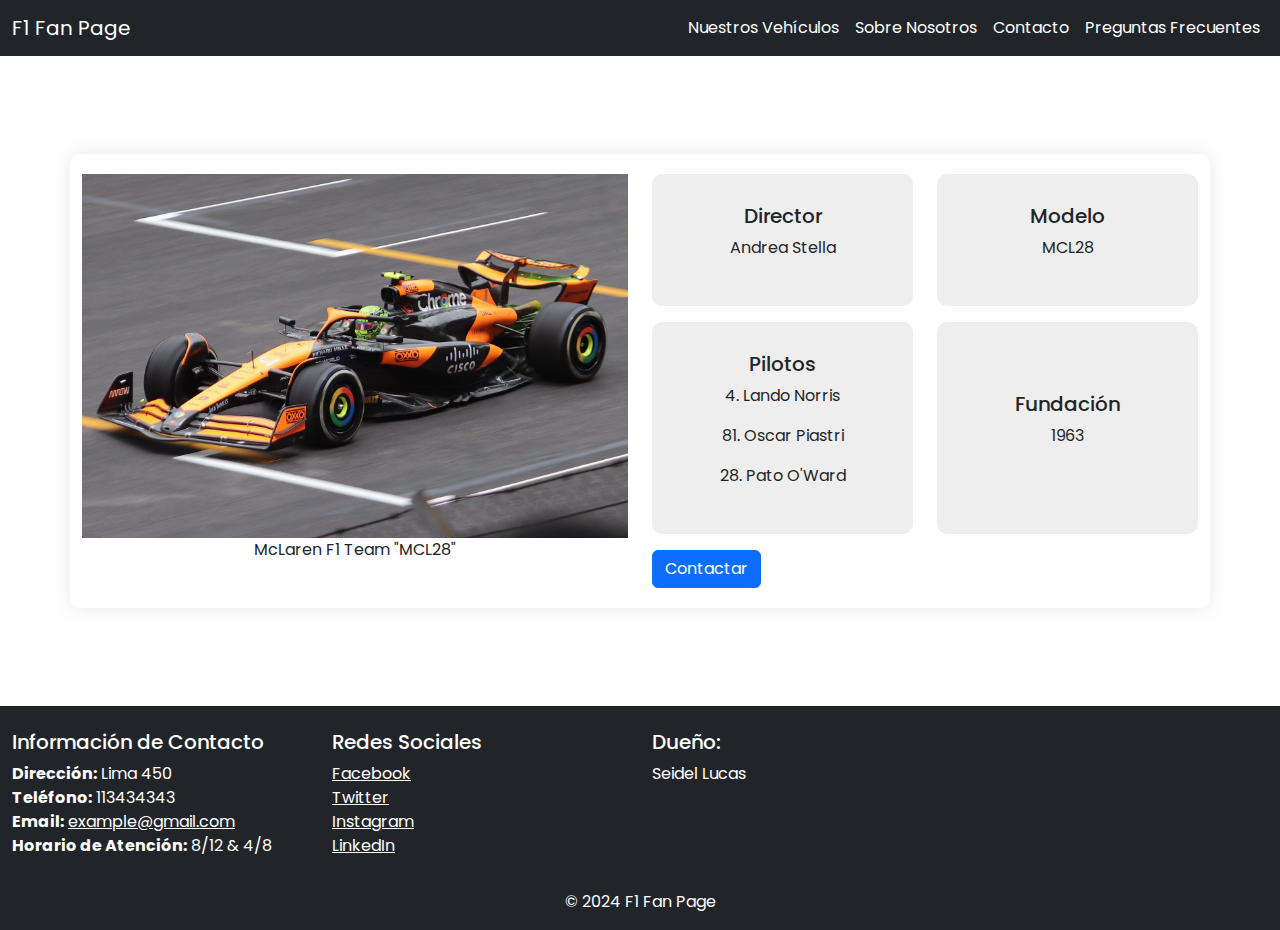
<file: mclaren.html>
<!DOCTYPE html>
<html lang="es">
<head>
    <meta charset="UTF-8">
    <meta name="viewport" content="width=device-width, initial-scale=1.0">
    <title>McLaren F1 Team "MCL28"</title>
    <link rel="stylesheet" href="css/styles.css">
    <link href="https://cdn.jsdelivr.net/npm/bootstrap@5.3.3/dist/css/bootstrap.min.css" rel="stylesheet">
    <link href="https://cdnjs.cloudflare.com/ajax/libs/font-awesome/6.0.0-beta3/css/all.min.css" rel="stylesheet"> <!-- Font Awesome -->
    <link rel="preconnect" href="https://fonts.googleapis.com">
    <link rel="preconnect" href="https://fonts.gstatic.com" crossorigin>
    <link href="https://fonts.googleapis.com/css2?family=Poppins:ital,wght@0,100;0,200;0,300;0,400;0,500;0,600;0,700;0,800;0,900;1,100;1,200;1,300;1,400;1,500;1,600;1,700;1,800;1,900&display=swap" rel="stylesheet">
</head>
<body>

    <nav class="navbar navbar-expand-lg navbar-dark bg-dark">
        <div class="container-fluid">
            <a class="navbar-brand" href="index.html">F1 Fan Page</a>
            <button class="navbar-toggler" type="button" data-bs-toggle="collapse" data-bs-target="#navbarNav" aria-controls="navbarNav" aria-expanded="false" aria-label="Toggle navigation">
                <span class="navbar-toggler-icon"></span>
            </button>
            <div class="collapse navbar-collapse" id="navbarNav">
                <ul class="navbar-nav ms-auto">
                    <li class="nav-item">
                        <a class="nav-link" href="/list.html">Nuestros Vehículos</a>
                    </li>
                    <li class="nav-item">
                        <a class="nav-link" href="/aboutus.html">Sobre Nosotros</a>
                    </li>
                    <li class="nav-item">
                        <a class="nav-link" href="/contact.html">Contacto</a>
                    </li>
                    <li class="nav-item">
                        <a class="nav-link" href="/faq.html">Preguntas Frecuentes</a>
                    </li>
                </ul>
            </div>
        </div>
    </nav>

    <section class="product-section my-5">
        <div class="container">
            <div class="row">
                <div class="col-md-6">
                    <img src="assets/1620px-Lando_Norris,Chinese_GP_2024.jpg" class="product-img img-fluid" alt="McLaren F1 Team MCL28">
                    <p class="text-center">McLaren F1 Team "MCL28"</p>
                </div>
                <div class="col-md-6">
                    <div class="row cardProd-container">
                        <div class="col-6 mb-3">
                            <div class="cardProd">
                                <h5>Director</h5>
                                <p>Andrea Stella</p>
                            </div>
                        </div>
                        <div class="col-6 mb-3">
                            <div class="cardProd">
                                <h5>Modelo</h5>
                                <p>MCL28</p>
                            </div>
                        </div>
                        <div class="col-6 mb-3">
                            <div class="cardProd">
                                <h5>Pilotos</h5>
                                <p>4. Lando Norris</p>
                                <p>81. Oscar Piastri</p>
                                <p>28. Pato O'Ward</p>
                            </div>
                        </div>
                        <div class="col-6 mb-3">
                            <div class="cardProd">
                                <h5>Fundación</h5>
                                <p>1963</p>
                            </div>
                        </div>
                    </div>
                    <a href="contact.html" class="btn btn-primary">Contactar</a>
                </div>
            </div>
        </div>
    </section>

    <footer class="bg-dark text-white pt-4">
        <div class="row mx-0">
            <div class="col-md-3">
                <h5>Información de Contacto</h5>
                <ul class="list-unstyled">
                    <li><strong>Dirección:</strong> Lima 450</li>
                    <li><strong>Teléfono:</strong> 113434343</li>
                    <li><strong>Email:</strong> <a href="mailto:example@gmail.com" class="text-white">example@gmail.com</a></li>
                    <li><strong>Horario de Atención:</strong> 8/12 & 4/8</li>
                </ul>
            </div>
            <div class="col-md-3">
                <h5>Redes Sociales</h5>
                <ul class="list-unstyled">
                  <li><a href="https://www.facebook.com" class="text-white">Facebook</a></li>
                  <li><a href="https://www.twitter.com" class="text-white">Twitter</a></li>
                  <li><a href="https://www.instagram.com" class="text-white">Instagram</a></li>
                  <li><a href="https://www.linkedin.com" class="text-white">LinkedIn</a></li>
                </ul>
              </div>
              <div class="col-md-3">
                <h5>Dueño:</h5>
                <ul class="list-unstyled">
                    <li>Seidel Lucas</li>
                </ul>
              </div>
            </div>
            <div class="text-center py-3">
              &copy; 2024 F1 Fan Page
            </div>
          </footer>
        
        <script src="https://code.jquery.com/jquery-3.5.1.slim.min.js"></script>
        <script src="https://cdn.jsdelivr.net/npm/@popperjs/core@2.5.4/dist/umd/popper.min.js"></script>
        <script src="https://cdn.jsdelivr.net/npm/bootstrap@5.3.3/dist/js/bootstrap.bundle.min.js" integrity="sha384-YvpcrYf0tY3lHB60NNkmXc5s9fDVZLESaAA55NDzOxhy9GkcIdslK1eN7N6jIeHz" crossorigin="anonymous"></script>
    </body>
    </html>
</file>
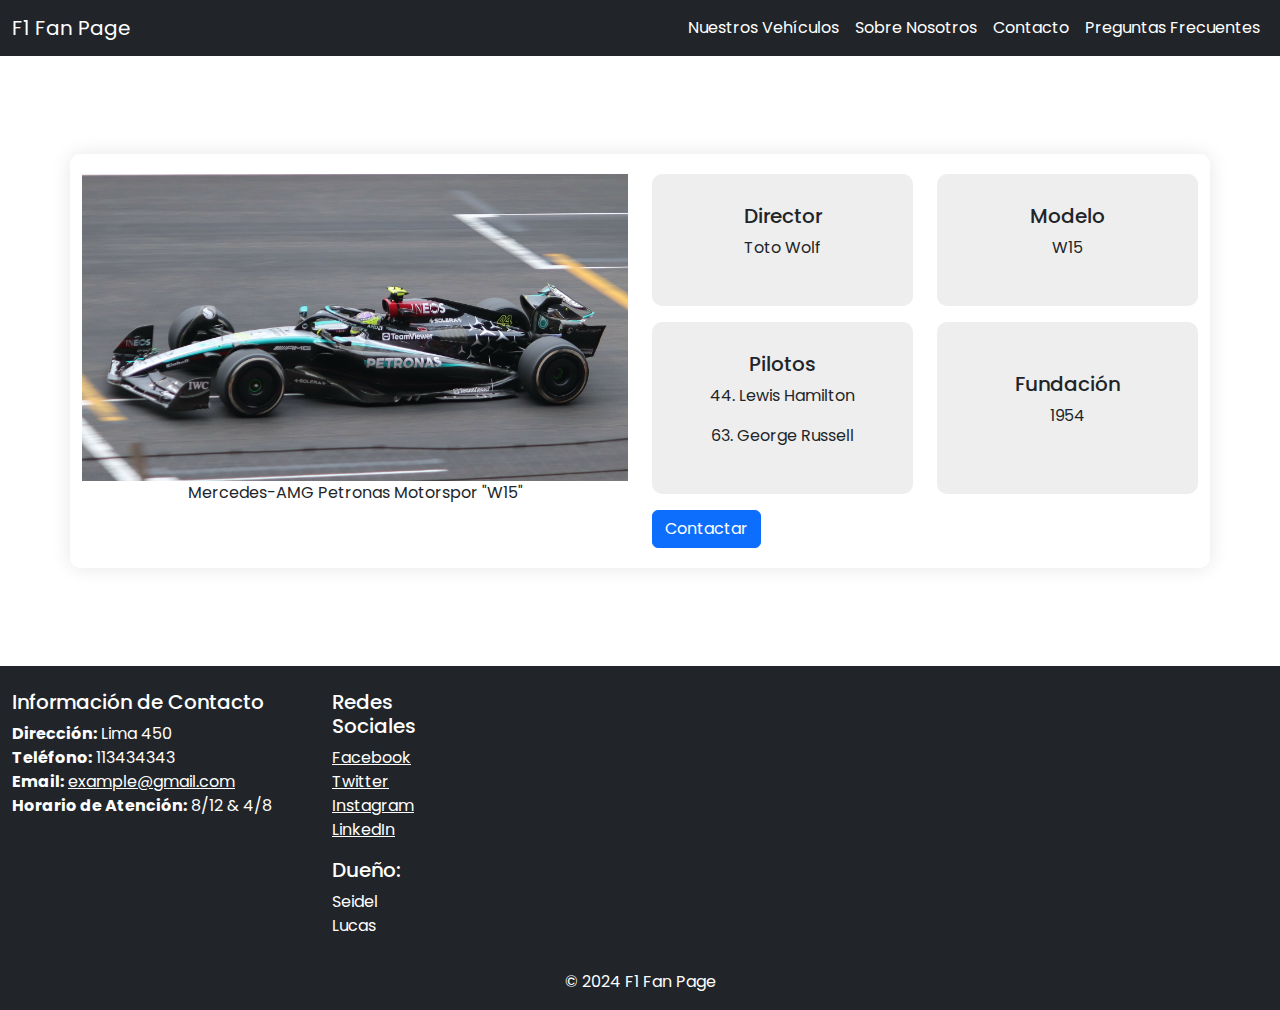
<file: mercedes.html>
<!DOCTYPE html>
<html lang="es">
<head>
    <meta charset="UTF-8">
    <meta name="viewport" content="width=device-width, initial-scale=1.0">
    <title>Mercedes-AMG Petronas Motorspor "W15"</title>
    <link rel="stylesheet" href="css/styles.css">
    <link href="https://cdn.jsdelivr.net/npm/bootstrap@5.3.3/dist/css/bootstrap.min.css" rel="stylesheet">
    <link href="https://cdnjs.cloudflare.com/ajax/libs/font-awesome/6.0.0-beta3/css/all.min.css" rel="stylesheet"> <!-- Font Awesome -->
    <link rel="preconnect" href="https://fonts.googleapis.com">
    <link rel="preconnect" href="https://fonts.gstatic.com" crossorigin>
    <link href="https://fonts.googleapis.com/css2?family=Poppins:ital,wght@0,100;0,200;0,300;0,400;0,500;0,600;0,700;0,800;0,900;1,100;1,200;1,300;1,400;1,500;1,600;1,700;1,800;1,900&display=swap" rel="stylesheet">
</head>
<body>

    <nav class="navbar navbar-expand-lg navbar-dark bg-dark">
        <div class="container-fluid">
            <a class="navbar-brand" href="index.html">F1 Fan Page</a>
            <button class="navbar-toggler" type="button" data-bs-toggle="collapse" data-bs-target="#navbarNav" aria-controls="navbarNav" aria-expanded="false" aria-label="Toggle navigation">
                <span class="navbar-toggler-icon"></span>
            </button>
            <div class="collapse navbar-collapse" id="navbarNav">
                <ul class="navbar-nav ms-auto">
                    <li class="nav-item">
                        <a class="nav-link" href="/list.html">Nuestros Vehículos</a>
                    </li>
                    <li class="nav-item">
                        <a class="nav-link" href="/aboutus.html">Sobre Nosotros</a>
                    </li>
                    <li class="nav-item">
                        <a class="nav-link" href="/contact.html">Contacto</a>
                    </li>
                    <li class="nav-item">
                        <a class="nav-link" href="/faq.html">Preguntas Frecuentes</a>
                    </li>
                </ul>
            </div>
        </div>
    </nav>

    <section class="product-section my-5">
        <div class="container">
            <div class="row">
                <div class="col-md-6">
                    <img src="assets/1920px-Lewis_Hamilton_2024_Chinese_GP.jpg" class="product-img img-fluid" alt="Mercedes-AMG Petronas Motorspor W15">
                    <p class="text-center">Mercedes-AMG Petronas Motorspor "W15"</p>
                </div>
                <div class="col-md-6">
                    <div class="row cardProd-container">
                        <div class="col-6 mb-3">
                            <div class="cardProd">
                                <h5>Director</h5>
                                <p>Toto Wolf</p>
                            </div>
                        </div>
                        <div class="col-6 mb-3">
                            <div class="cardProd">
                                <h5>Modelo</h5>
                                <p>W15</p>
                            </div>
                        </div>
                        <div class="col-6 mb-3">
                            <div class="cardProd">
                                <h5>Pilotos</h5>
                                <p>44. Lewis Hamilton</p>
                                <p>63. George Russell</p>
                            </div>
                        </div>
                        <div class="col-6 mb-3">
                            <div class="cardProd">
                                <h5>Fundación</h5>
                                <p>1954</p>
                            </div>
                        </div>
                    </div>
                    <a href="contact.html" class="btn btn-primary">Contactar</a>
                </div>
            </div>
        </div>
    </section>

    <footer class="bg-dark text-white pt-4">
        <div class="row mx-0">
            <div class="col-md-3">
                <h5>Información de Contacto</h5>
                <ul class="list-unstyled">
                    <li><strong>Dirección:</strong> Lima 450</li>
                    <li><strong>Teléfono:</strong> 113434343</li>
                    <li><strong>Email:</strong> <a href="mailto:example@gmail.com" class="text-white">example@gmail.com</a></li>
                    <li><strong>Horario de Atención:</strong> 8/12 & 4/8</li>
                </ul>
            </div>
            <div class="col-md-3">
                <div class="col-md-3">
                    <h5>Redes Sociales</h5>
                    <ul class="list-unstyled">
                      <li><a href="https://www.facebook.com" class="text-white">Facebook</a></li>
                      <li><a href="https://www.twitter.com" class="text-white">Twitter</a></li>
                      <li><a href="https://www.instagram.com" class="text-white">Instagram</a></li>
                      <li><a href="https://www.linkedin.com" class="text-white">LinkedIn</a></li>
                    </ul>
                  </div>
                  <div class="col-md-3">
                    <h5>Dueño:</h5>
                    <ul class="list-unstyled">
                        <li>Seidel Lucas</li>
                    </ul>
                  </div>
                </div>
                <div class="text-center py-3">
                  &copy; 2024 F1 Fan Page
                </div>
        </div>
    </footer>
            
            <script src="https://code.jquery.com/jquery-3.5.1.slim.min.js"></script>
            <script src="https://cdn.jsdelivr.net/npm/@popperjs/core@2.5.4/dist/umd/popper.min.js"></script>
            <script src="https://cdn.jsdelivr.net/npm/bootstrap@5.3.3/dist/js/bootstrap.bundle.min.js" integrity="sha384-YvpcrYf0tY3lHB60NNkmXc5s9fDVZLESaAA55NDzOxhy9GkcIdslK1eN7N6jIeHz" crossorigin="anonymous"></script>
        </body>
        </html>
</file>
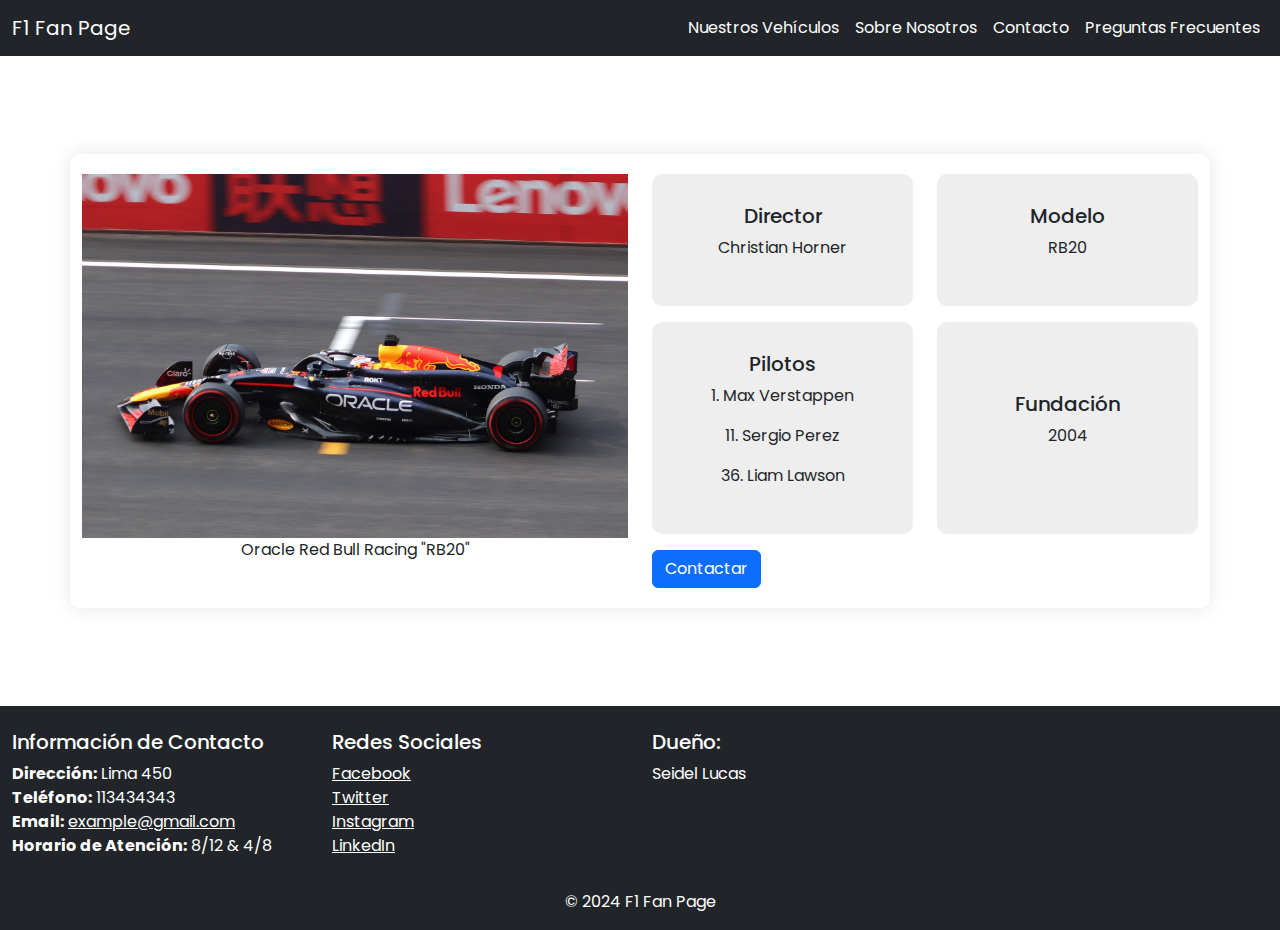
<file: RB.html>
<!DOCTYPE html>
<html lang="es">
<head>
    <meta charset="UTF-8">
    <meta name="viewport" content="width=device-width, initial-scale=1.0">
    <title>Oracle Red Bull Racing RB20</title>
    <link rel="stylesheet" href="css/styles.css">
    <link href="https://cdn.jsdelivr.net/npm/bootstrap@5.3.3/dist/css/bootstrap.min.css" rel="stylesheet">
    <link href="https://cdnjs.cloudflare.com/ajax/libs/font-awesome/6.0.0-beta3/css/all.min.css" rel="stylesheet"> <!-- Font Awesome -->
    <link rel="preconnect" href="https://fonts.googleapis.com">
    <link rel="preconnect" href="https://fonts.gstatic.com" crossorigin>
    <link href="https://fonts.googleapis.com/css2?family=Poppins:ital,wght@0,100;0,200;0,300;0,400;0,500;0,600;0,700;0,800;0,900;1,100;1,200;1,300;1,400;1,500;1,600;1,700;1,800;1,900&display=swap" rel="stylesheet">
</head>
<body>

    <nav class="navbar navbar-expand-lg navbar-dark bg-dark">
        <div class="container-fluid">
            <a class="navbar-brand" href="index.html">F1 Fan Page</a>
            <button class="navbar-toggler" type="button" data-bs-toggle="collapse" data-bs-target="#navbarNav" aria-controls="navbarNav" aria-expanded="false" aria-label="Toggle navigation">
                <span class="navbar-toggler-icon"></span>
            </button>
            <div class="collapse navbar-collapse" id="navbarNav">
                <ul class="navbar-nav ms-auto">
                    <li class="nav-item">
                        <a class="nav-link" href="/list.html">Nuestros Vehículos</a>
                    </li>
                    <li class="nav-item">
                        <a class="nav-link" href="/aboutus.html">Sobre Nosotros</a>
                    </li>
                    <li class="nav-item">
                        <a class="nav-link" href="/contact.html">Contacto</a>
                    </li>
                    <li class="nav-item">
                        <a class="nav-link" href="/faq.html">Preguntas Frecuentes</a>
                    </li>
                </ul>
            </div>
        </div>
    </nav>

    <section class="product-section my-5">
        <div class="container">
            <div class="row">
                <div class="col-md-6">
                    <img src="assets/oracle-red-bull-racing-rb20-fron.jpg" class="product-img img-fluid" alt="Oracle Red Bull Racing RB20">
                    <p class="text-center">Oracle Red Bull Racing "RB20"</p>
                </div>
                <div class="col-md-6">
                    <div class="row cardProd-container">
                        <div class="col-6 mb-3">
                            <div class="cardProd">
                                <h5>Director</h5>
                                <p>Christian Horner</p>
                            </div>
                        </div>
                        <div class="col-6 mb-3">
                            <div class="cardProd">
                                <h5>Modelo</h5>
                                <p>RB20</p>
                            </div>
                        </div>
                        <div class="col-6 mb-3">
                            <div class="cardProd">
                                <h5>Pilotos</h5>
                                <p>1. Max Verstappen</p>
                                <p>11. Sergio Perez</p>
                                <p>36. Liam Lawson</p>
                            </div>
                        </div>
                        <div class="col-6 mb-3">
                            <div class="cardProd">
                                <h5>Fundación</h5>
                                <p>2004</p>
                            </div>
                        </div>
                    </div>
                    <a href="contact.html" class="btn btn-primary">Contactar</a>
                </div>
            </div>
        </div>
    </section>

    <footer class="bg-dark text-white pt-4">
        <div class="row mx-0">
            <div class="col-md-3">
                <h5>Información de Contacto</h5>
                <ul class="list-unstyled">
                    <li><strong>Dirección:</strong> Lima 450</li>
                    <li><strong>Teléfono:</strong> 113434343</li>
                    <li><strong>Email:</strong> <a href="mailto:example@gmail.com" class="text-white">example@gmail.com</a></li>
                    <li><strong>Horario de Atención:</strong> 8/12 & 4/8</li>
                </ul>
            </div>
            <div class="col-md-3">
                <h5>Redes Sociales</h5>
                <ul class="list-unstyled">
                  <li><a href="https://www.facebook.com" class="text-white">Facebook</a></li>
                  <li><a href="https://www.twitter.com" class="text-white">Twitter</a></li>
                  <li><a href="https://www.instagram.com" class="text-white">Instagram</a></li>
                  <li><a href="https://www.linkedin.com" class="text-white">LinkedIn</a></li>
                </ul>
              </div>
              <div class="col-md-3">
                <h5>Dueño:</h5>
                <ul class="list-unstyled">
                    <li>Seidel Lucas</li>
                </ul>
              </div>
            </div>
            <div class="text-center py-3">
              &copy; 2024 F1 Fan Page
            </div>
          </footer>
        
        <script src="https://code.jquery.com/jquery-3.5.1.slim.min.js"></script>
        <script src="https://cdn.jsdelivr.net/npm/@popperjs/core@2.5.4/dist/umd/popper.min.js"></script>
        <script src="https://cdn.jsdelivr.net/npm/bootstrap@5.3.3/dist/js/bootstrap.bundle.min.js" integrity="sha384-YvpcrYf0tY3lHB60NNkmXc5s9fDVZLESaAA55NDzOxhy9GkcIdslK1eN7N6jIeHz" crossorigin="anonymous"></script>
    </body>
    </html>
</file>
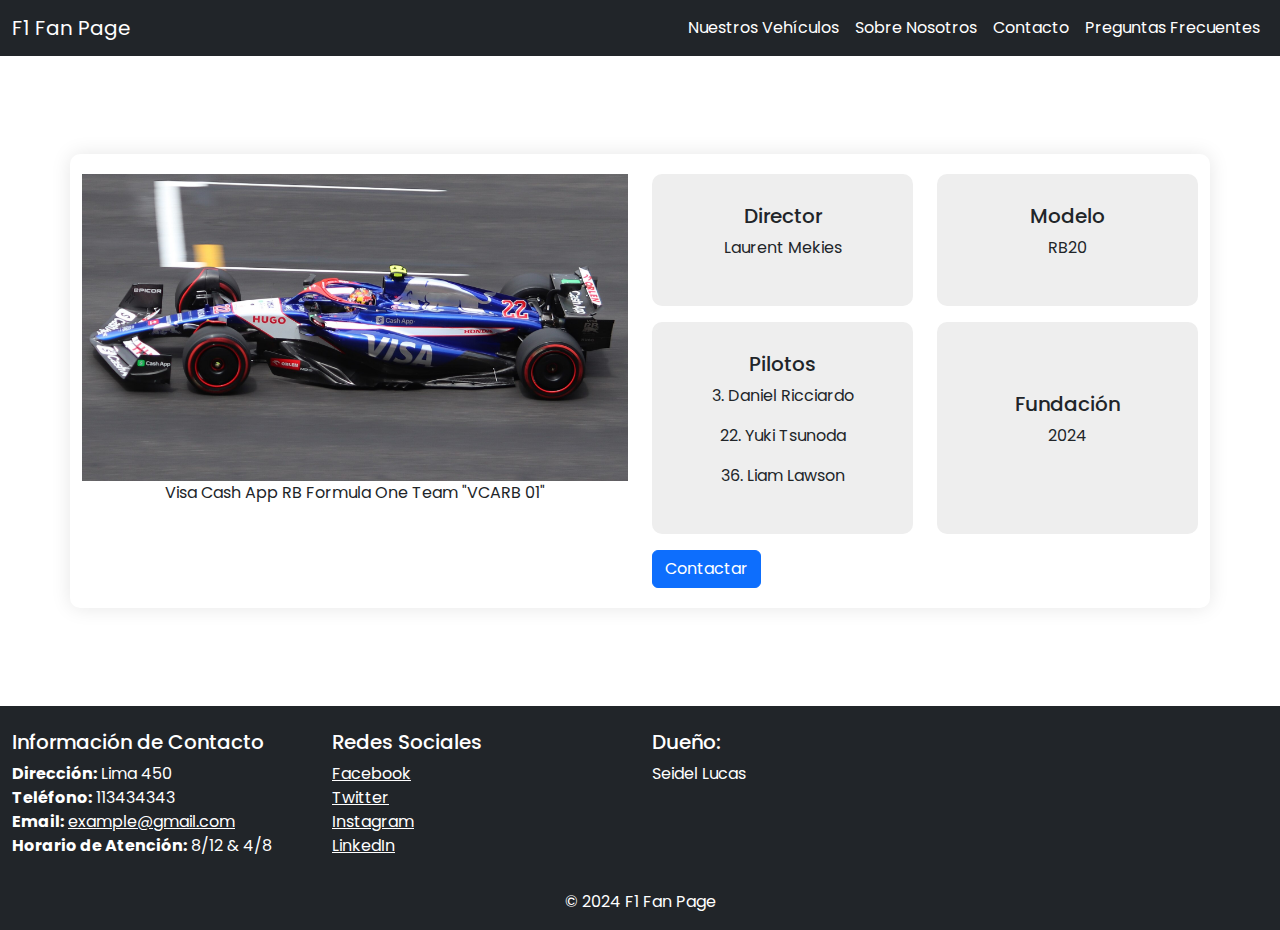
<file: rbvc.html>
<!DOCTYPE html>
<html lang="es">
<head>
    <meta charset="UTF-8">
    <meta name="viewport" content="width=device-width, initial-scale=1.0">
    <title>Visa Cash App RB Formula One Team "VCARB 01"</title>
    <link rel="stylesheet" href="css/styles.css">
    <link href="https://cdn.jsdelivr.net/npm/bootstrap@5.3.3/dist/css/bootstrap.min.css" rel="stylesheet">
    <link href="https://cdnjs.cloudflare.com/ajax/libs/font-awesome/6.0.0-beta3/css/all.min.css" rel="stylesheet"> <!-- Font Awesome -->
    <link rel="preconnect" href="https://fonts.googleapis.com">
    <link rel="preconnect" href="https://fonts.gstatic.com" crossorigin>
    <link href="https://fonts.googleapis.com/css2?family=Poppins:ital,wght@0,100;0,200;0,300;0,400;0,500;0,600;0,700;0,800;0,900;1,100;1,200;1,300;1,400;1,500;1,600;1,700;1,800;1,900&display=swap" rel="stylesheet">
</head>
<body>

    <nav class="navbar navbar-expand-lg navbar-dark bg-dark">
        <div class="container-fluid">
            <a class="navbar-brand" href="index.html">F1 Fan Page</a>
            <button class="navbar-toggler" type="button" data-bs-toggle="collapse" data-bs-target="#navbarNav" aria-controls="navbarNav" aria-expanded="false" aria-label="Toggle navigation">
                <span class="navbar-toggler-icon"></span>
            </button>
            <div class="collapse navbar-collapse" id="navbarNav">
                <ul class="navbar-nav ms-auto">
                    <li class="nav-item">
                        <a class="nav-link" href="/list.html">Nuestros Vehículos</a>
                    </li>
                    <li class="nav-item">
                        <a class="nav-link" href="/aboutus.html">Sobre Nosotros</a>
                    </li>
                    <li class="nav-item">
                        <a class="nav-link" href="/contact.html">Contacto</a>
                    </li>
                    <li class="nav-item">
                        <a class="nav-link" href="/faq.html">Preguntas Frecuentes</a>
                    </li>
                </ul>
            </div>
        </div>
    </nav>

    <section class="product-section my-5">
        <div class="container">
            <div class="row">
                <div class="col-md-6">
                    <img src="assets/1920px-Yuki_Tsunoda_Chinese_GP_2024.jpg" class="product-img img-fluid" alt="Visa Cash App RB Formula One Team VCARB 01">
                    <p class="text-center">Visa Cash App RB Formula One Team "VCARB 01"</p>
                </div>
                <div class="col-md-6">
                    <div class="row cardProd-container">
                        <div class="col-6 mb-3">
                            <div class="cardProd">
                                <h5>Director</h5>
                                <p>Laurent Mekies</p>
                            </div>
                        </div>
                        <div class="col-6 mb-3">
                            <div class="cardProd">
                                <h5>Modelo</h5>
                                <p>RB20</p>
                            </div>
                        </div>
                        <div class="col-6 mb-3">
                            <div class="cardProd">
                                <h5>Pilotos</h5>
                                <p>3. Daniel Ricciardo</p>
                                <p>22. Yuki Tsunoda</p>
                                <p>36. Liam Lawson</p>
                            </div>
                        </div>
                        <div class="col-6 mb-3">
                            <div class="cardProd">
                                <h5>Fundación</h5>
                                <p>2024</p>
                            </div>
                        </div>
                    </div>
                    <a href="contact.html" class="btn btn-primary">Contactar</a>
                </div>
            </div>
        </div>
    </section>

    <footer class="bg-dark text-white pt-4">
        <div class="row mx-0">
            <div class="col-md-3">
                <h5>Información de Contacto</h5>
                <ul class="list-unstyled">
                    <li><strong>Dirección:</strong> Lima 450</li>
                    <li><strong>Teléfono:</strong> 113434343</li>
                    <li><strong>Email:</strong> <a href="mailto:example@gmail.com" class="text-white">example@gmail.com</a></li>
                    <li><strong>Horario de Atención:</strong> 8/12 & 4/8</li>
                </ul>
            </div>
            <div class="col-md-3">
                <h5>Redes Sociales</h5>
                <ul class="list-unstyled">
                  <li><a href="https://www.facebook.com" class="text-white">Facebook</a></li>
                  <li><a href="https://www.twitter.com" class="text-white">Twitter</a></li>
                  <li><a href="https://www.instagram.com" class="text-white">Instagram</a></li>
                  <li><a href="https://www.linkedin.com" class="text-white">LinkedIn</a></li>
                </ul>
              </div>
              <div class="col-md-3">
                <h5>Dueño:</h5>
                <ul class="list-unstyled">
                    <li>Seidel Lucas</li>
                </ul>
              </div>
            </div>
            <div class="text-center py-3">
              &copy; 2024 F1 Fan Page
            </div>
          </footer>
        
        <script src="https://code.jquery.com/jquery-3.5.1.slim.min.js"></script>
        <script src="https://cdn.jsdelivr.net/npm/@popperjs/core@2.5.4/dist/umd/popper.min.js"></script>
        <script src="https://cdn.jsdelivr.net/npm/bootstrap@5.3.3/dist/js/bootstrap.bundle.min.js" integrity="sha384-YvpcrYf0tY3lHB60NNkmXc5s9fDVZLESaAA55NDzOxhy9GkcIdslK1eN7N6jIeHz" crossorigin="anonymous"></script>
    </body>
</html>
</file>
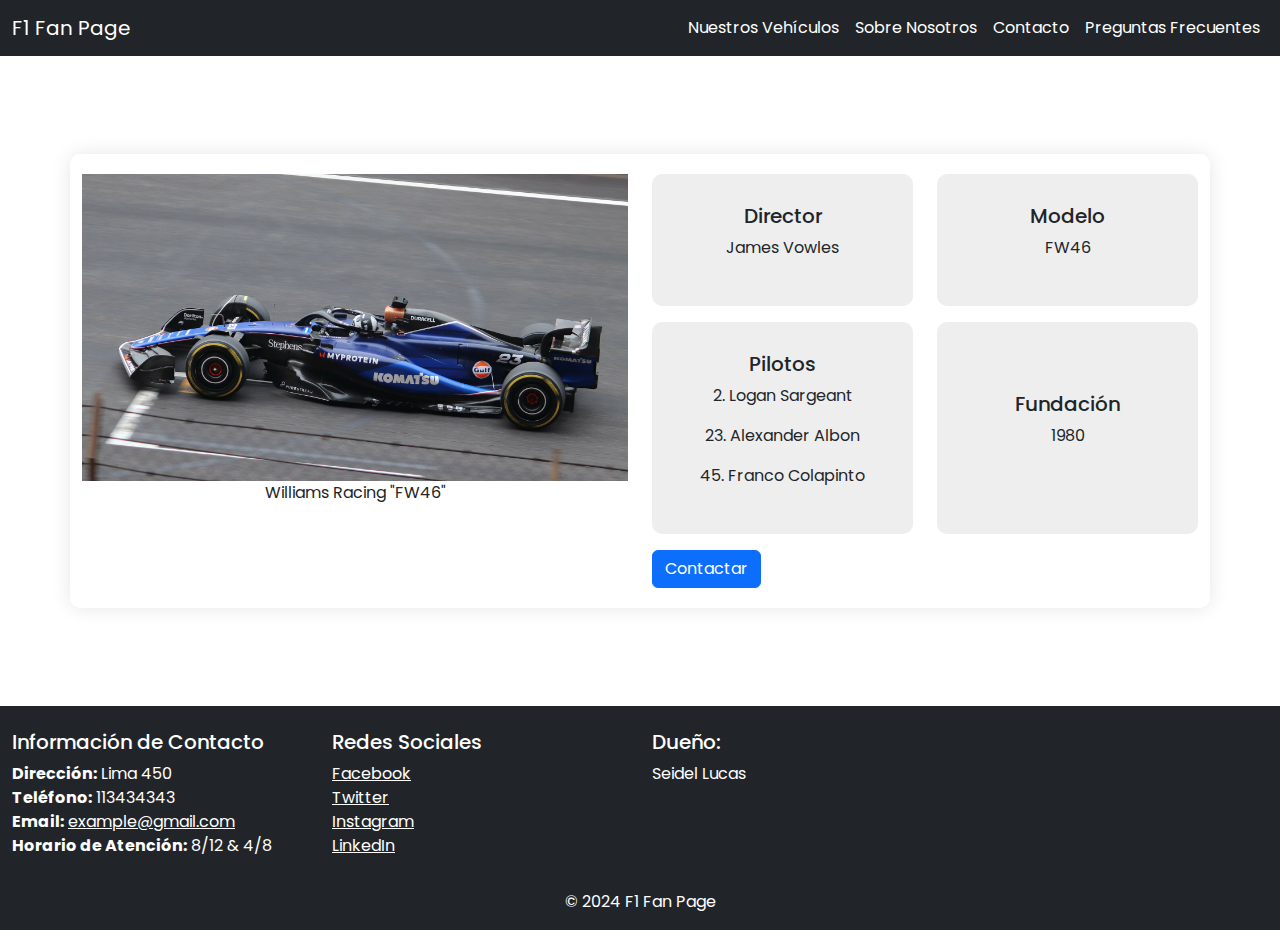
<file: williams.html>
<!DOCTYPE html>
<html lang="es">
<head>
    <meta charset="UTF-8">
    <meta name="viewport" content="width=device-width, initial-scale=1.0">
    <title>Williams Racing "FW46"</title>
    <link rel="stylesheet" href="css/styles.css">
    <link href="https://cdn.jsdelivr.net/npm/bootstrap@5.3.3/dist/css/bootstrap.min.css" rel="stylesheet">
    <link href="https://cdnjs.cloudflare.com/ajax/libs/font-awesome/6.0.0-beta3/css/all.min.css" rel="stylesheet"> <!-- Font Awesome -->
    <link rel="preconnect" href="https://fonts.googleapis.com">
    <link rel="preconnect" href="https://fonts.gstatic.com" crossorigin>
    <link href="https://fonts.googleapis.com/css2?family=Poppins:ital,wght@0,100;0,200;0,300;0,400;0,500;0,600;0,700;0,800;0,900;1,100;1,200;1,300;1,400;1,500;1,600;1,700;1,800;1,900&display=swap" rel="stylesheet">
</head>
<body>

    <nav class="navbar navbar-expand-lg navbar-dark bg-dark">
        <div class="container-fluid">
            <a class="navbar-brand" href="index.html">F1 Fan Page</a>
            <button class="navbar-toggler" type="button" data-bs-toggle="collapse" data-bs-target="#navbarNav" aria-controls="navbarNav" aria-expanded="false" aria-label="Toggle navigation">
                <span class="navbar-toggler-icon"></span>
            </button>
            <div class="collapse navbar-collapse" id="navbarNav">
                <ul class="navbar-nav ms-auto">
                    <li class="nav-item">
                        <a class="nav-link" href="/list.html">Nuestros Vehículos</a>
                    </li>
                    <li class="nav-item">
                        <a class="nav-link" href="/aboutus.html">Sobre Nosotros</a>
                    </li>
                    <li class="nav-item">
                        <a class="nav-link" href="/contact.html">Contacto</a>
                    </li>
                    <li class="nav-item">
                        <a class="nav-link" href="/faq.html">Preguntas Frecuentes</a>
                    </li>
                </ul>
            </div>
        </div>
    </nav>

    <section class="product-section my-5">
        <div class="container">
            <div class="row">
                <div class="col-md-6">
                    <img src="assets/1920px-Alex_Albon_2024_Chinese_GP.jpg" class="product-img img-fluid" alt="Williams Racing FW46">
                    <p class="text-center">Williams Racing "FW46"</p>
                </div>
                <div class="col-md-6">
                    <div class="row cardProd-container">
                        <div class="col-6 mb-3">
                            <div class="cardProd">
                                <h5>Director</h5>
                                <p>James Vowles</p>
                            </div>
                        </div>
                        <div class="col-6 mb-3">
                            <div class="cardProd">
                                <h5>Modelo</h5>
                                <p>FW46</p>
                            </div>
                        </div>
                        <div class="col-6 mb-3">
                            <div class="cardProd">
                                <h5>Pilotos</h5>
                                <p>2. Logan Sargeant</p>
                                <p>23. Alexander Albon</p>
                                <p>45. Franco Colapinto</p>
                            </div>
                        </div>
                        <div class="col-6 mb-3">
                            <div class="cardProd">
                                <h5>Fundación</h5>
                                <p>1980</p>
                            </div>
                        </div>
                    </div>
                    <a href="contact.html" class="btn btn-primary">Contactar</a>
                </div>
            </div>
        </div>
    </section>

    <footer class="bg-dark text-white pt-4">
        <div class="row mx-0">
            <div class="col-md-3">
                <h5>Información de Contacto</h5>
                <ul class="list-unstyled">
                    <li><strong>Dirección:</strong> Lima 450</li>
                    <li><strong>Teléfono:</strong> 113434343</li>
                    <li><strong>Email:</strong> <a href="mailto:example@gmail.com" class="text-white">example@gmail.com</a></li>
                    <li><strong>Horario de Atención:</strong> 8/12 & 4/8</li>
                </ul>
            </div>
            <div class="col-md-3">
                <h5>Redes Sociales</h5>
                <ul class="list-unstyled">
                  <li><a href="https://www.facebook.com" class="text-white">Facebook</a></li>
                  <li><a href="https://www.twitter.com" class="text-white">Twitter</a></li>
                  <li><a href="https://www.instagram.com" class="text-white">Instagram</a></li>
                  <li><a href="https://www.linkedin.com" class="text-white">LinkedIn</a></li>
                </ul>
              </div>
              <div class="col-md-3">
                <h5>Dueño:</h5>
                <ul class="list-unstyled">
                    <li>Seidel Lucas</li>
                </ul>
              </div>
            </div>
            <div class="text-center py-3">
              &copy; 2024 F1 Fan Page
            </div>
          </footer>
        
        <script src="https://code.jquery.com/jquery-3.5.1.slim.min.js"></script>
        <script src="https://cdn.jsdelivr.net/npm/@popperjs/core@2.5.4/dist/umd/popper.min.js"></script>
        <script src="https://cdn.jsdelivr.net/npm/bootstrap@5.3.3/dist/js/bootstrap.bundle.min.js" integrity="sha384-YvpcrYf0tY3lHB60NNkmXc5s9fDVZLESaAA55NDzOxhy9GkcIdslK1eN7N6jIeHz" crossorigin="anonymous"></script>
    </body>
    </html>
</file>
<file: css/styles.css>
body {
    font-family: 'Poppins', sans-serif !important;
    margin: 0;
    padding: 0;
    background-color: #F3F7F9;
    color: #253237;
}

        /* Main section */	
        .navbar {
            background-color: #253237;
        }
        .navbar-nav .nav-link {
            color: #E0FBFC;
        }
        .navbar-brand, .nav-link {
            color: #E0FBFC!important;
        }
        .main-section {
            text-align: center;
            padding: 50px 20px;
            background-color: #253237;
        }
        
        .main-section h1 {
            font-size: 3rem;
            margin-bottom: 20px;
            color: #FFFFFF;
        }
        
        .main-section p {
            font-size: 1.5rem;
            margin-bottom: 20px;
            color: #FFFFFF;
        }
        
        .main-section .button-container {
            display: flex;
            justify-content: center;
            gap: 20px;
        }
        
        .main-section .button {
            font-size: 1.2rem;
            padding: 15px 30px;
            color: black;
            background-color: #9DB4C0;
            border: none;
            border-radius: 5px;
            cursor: pointer;
            transition: background-color 0.3s ease;
        }
        
        .main-section .button:hover {
            background-color: #5c6b73;
            color: white;
        }
        
        .main-section .button-content {
            font-weight: bold;
        }

        .image-section {
            margin-top: 20px;
            display: flex;
            justify-content: center;
            align-items: center;
        }
        .image-section .carousel {
            width: 100%;
            max-width: 800px;
        }
        .image-section img {
            width: 100%;
            height: auto;
            max-height: 450px;
        }
        .custom-caption h5 {
            color: white;
            text-shadow: -1px -1px 0 #000, 1px -1px 0 #000, -1px 1px 0 #000, 1px 1px 0 #000;
        }
        
        .why-choose-us {
            padding: 40px ;
            
        }
        .why-choose-us .container{
            background-color: #253237;
            padding-top: 30px;
            padding-bottom: 30px;
            border-radius: 10px; 
            box-shadow: 0 0 20px rgba(0, 0, 0, 0.1); 
        }
        .why-choose-us h2 {
            text-align: center;
            margin-bottom: 40px;
            color: #fff;
        }
        .timeline {
            position: relative;
            max-width: 1200px;
            margin: auto;
        }
        .timeline::after {
            content: '';
            position: absolute;
            width: 6px;
            background-color: #bbb;
            top: 0;
            bottom: 0;
            left: 50%;
            margin-left: -3px;
        }
        .timeline ul {
            padding: 0;
            margin: 0;
            list-style: none;
        }
        .timeline ul li {
            position: relative;
            background-color: #fff;
            color: #000;
            width: 45%;
            padding: 20px;
            border-radius: 8px;
            box-shadow: 0 2px 10px rgba(0, 0, 0, 0.1);
            margin-bottom: 30px;
        }
        .timeline ul li:nth-child(odd) {
            left: 0;
        }
        .timeline ul li:nth-child(even) {
            left: 50%;
        }
        .timeline ul li::before {
            content: ' ';
            position: absolute;
            width: 25px;
            height: 25px;
            right: -12px;
            background-color: white;
            border: 4px solid #bbb;
            top: 15px;
            border-radius: 50%;
            z-index: 1;
        }
        .timeline ul li:nth-child(even)::before {
            left: -12px;
        }
        .timeline ul li .fa {
            font-size: 2rem;
            margin-bottom: 10px;
            color: #253237;
        }
        @media (max-width: 767.98px) {
            .timeline::after {
                left: 0;
            }
            .timeline ul li {
                width: 100%;
                left: 0 !important;
            }
            .timeline ul li:nth-child(even)::before {
                left: -12px;
            }
            .button-container{
                display: flex;
                justify-content: center;
                align-items: center;

            }
            .button-container .button {
                width: 100%;
                min-height: 85px;
            }
        }
            
        .button:hover {
            background-color: #1565C0;
            transform: translateY(-3px);
        }
        .button-content {
            font-weight: bold;
        }
        
        /* Sobre nosotros */

        .card {
            border: none;
            border-radius: 15px;
            box-shadow: 0 4px 8px rgba(0, 0, 0, 0.1);
            transition: transform 0.3s, box-shadow 0.3s;
        }

        .card:hover {
            transform: translateY(-10px);
            box-shadow: 0 8px 16px rgba(0, 0, 0, 0.2);
        }

        /* Formulario contacto */

        .container {
            max-width: 800px;
            margin: 0 auto;
            padding: 20px;
            background-color: #FFFFFF; 
            border-radius: 10px; 
            box-shadow: 0 0 20px rgba(0, 0, 0, 0.1); 
        }
        .container h1, h2 {
            color: #253237;
            text-align: center;
        }

        .contact-form {
            padding: 30px;
            border-radius: 8px;
            background-color: #C2DFE3;
            box-shadow: 0 0 20px rgba(0, 0, 0, 0.1);
        }

        button[type="submit"] {
            background-color: #253237;
            color: #FFFFFF;
            padding: 12px 20px;
            border: none;
            border-radius: 5px;
            cursor: pointer;
            transition: background-color 0.3s ease;
        }

        button[type="submit"]:hover {
            background-color: #C2DFE3;
            color: #253237;
        }

        .contact-info {
            padding: 20px;
            border-radius: 8px;
            margin-top: 30px;
            background-color: #FFFFFF;
            box-shadow: 0 0 20px rgba(0, 0, 0, 0.1);
        }

        .contact-info p {
            color: #253237;
        }

        .contact-info ul li a {
            color: #9DB4C0;
        }

        .contact-info ul li a:hover {
            text-decoration: underline;
        }

        /* Estilos para la sección de productos */
        
        .navbar {
            background-color: #333;
        }
        .navbar-nav .nav-link {
            color: #fff;
        }
        .navbar-brand, .nav-link {
            color: #fff !important;
        }
        .product-section {
            padding: 50px 0;
        }
        .product-section h1 {
            font-size: 2.5rem;
            margin-bottom: 20px;
        }
        .product-section .product-img {
            width: 100%;
            height: auto;
        }
        .cardProd {
            padding: 20px;
            background-color: #eee;
            border-radius: 10px;
            margin-bottom: 20px;
            height: 100%;
            display: flex;
            flex-direction: column;
            justify-content: center;
            text-align: center;
        }


.card-img-top {
    height: 200px;
    object-fit: cover;
}

.card-body {
    
    min-height: 120px;
    display: flex;
    flex-direction: column;
    justify-content: space-between;
}

.button-contact {
    font-size: 1.2rem;
    padding: 15px 30px;
    color: black;
    background-color: #9DB4C0;
    border: none;
    border-radius: 5px;
    cursor: pointer;
    transition: background-color 0.3s ease;
}

.button-contact:hover {
    background-color: #5c6b73;
    color: white;
}

.button-contact .button-content {
    font-weight: bold;
}
/* faq */
.faq-question {
    cursor: pointer;
}
.faq-answer {
    display: none;
    padding: 10px;
    margin-top: 5px;
    border-left: 3px solid #007BFF;
    background-color: #C2DFE3;
    border-radius: 5px;
}
.arrow {
    transition: transform 0.2s ease;
}
.arrow.down {
    transform: rotate(90deg);
}
</file>
